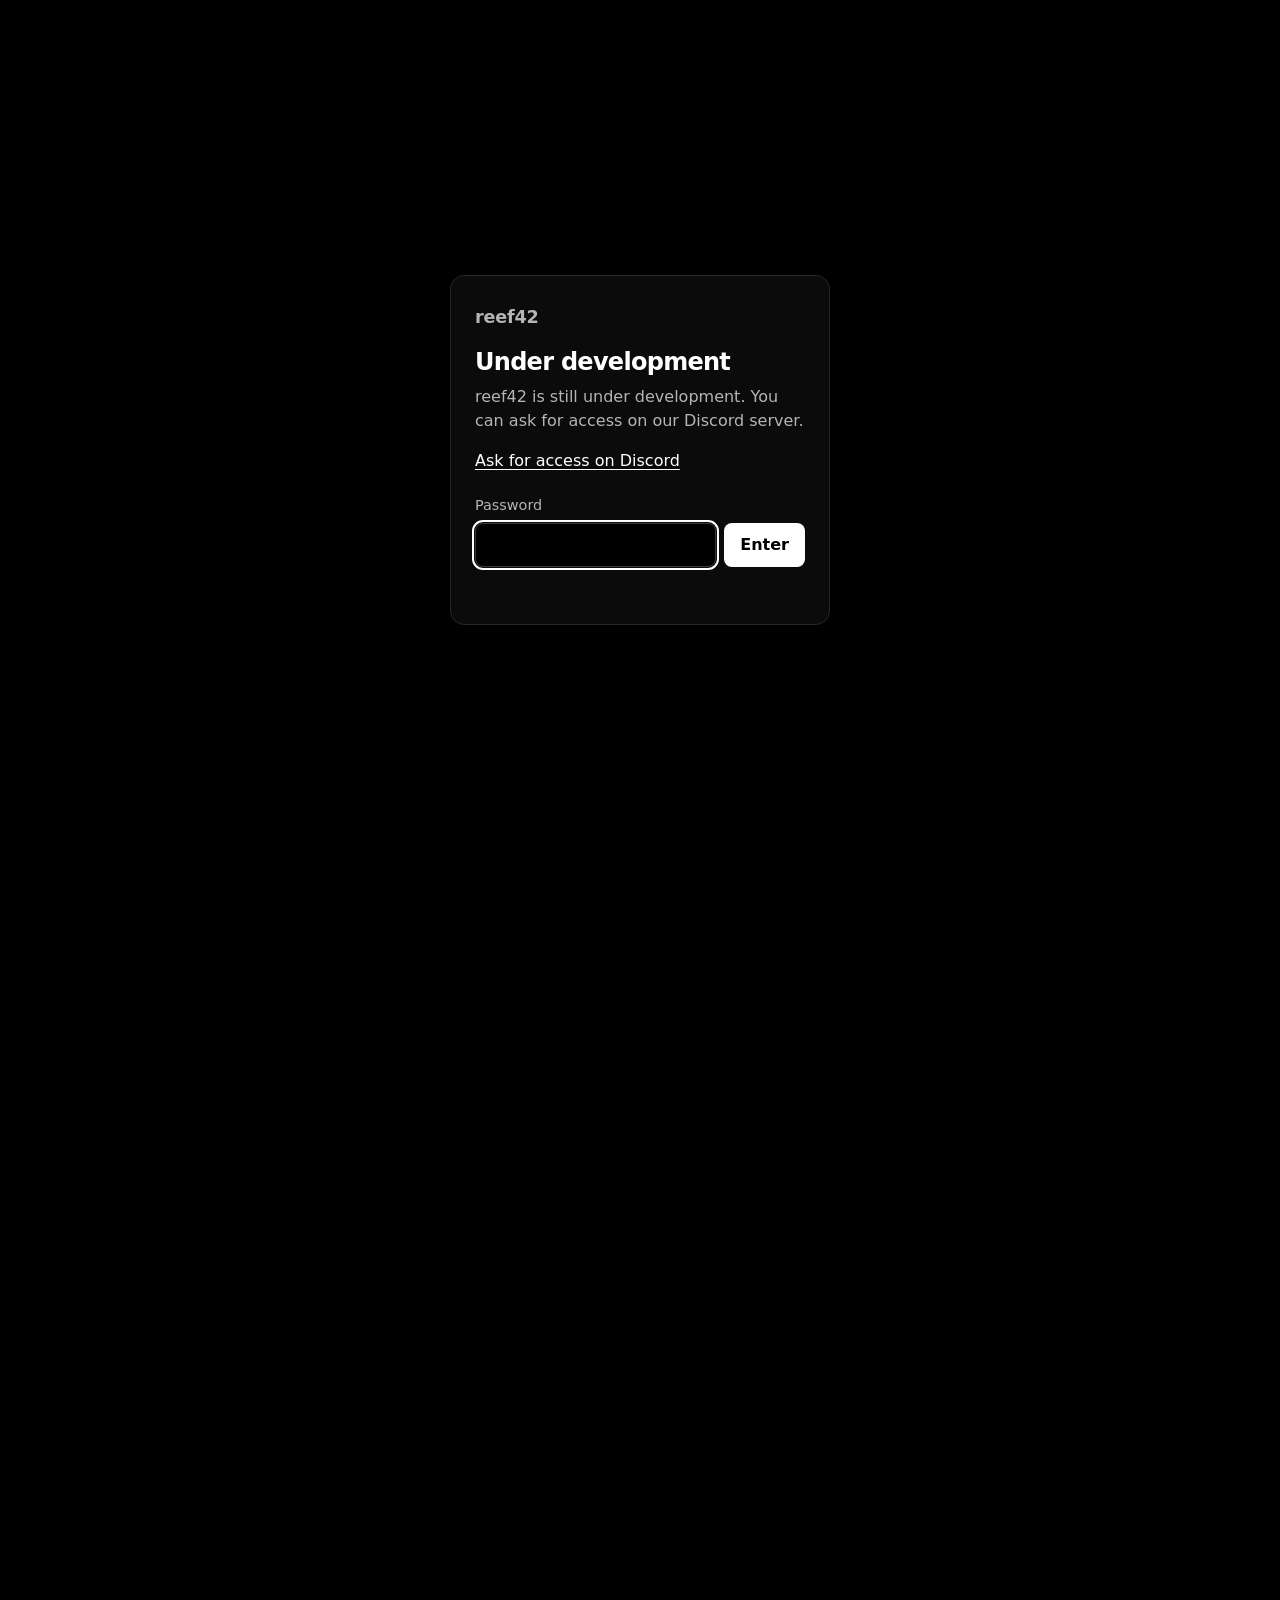
<file: index.html>
<!doctype html>
<html lang="en">
  <head>
    <meta charset="utf-8" />
    <meta name="viewport" content="width=device-width, initial-scale=1" />
    <title>reef42</title>
    <meta
      name="description"
      content="reef42 – tools for saltwater aquarium keepers."
    />
    <meta name="color-scheme" content="dark" />
    <link rel="icon" href="favicon.svg" type="image/svg+xml" />
    <style>
      :root {
        --bg: #000;
        --text: #fff;
        --muted: #8a8a8a;
        --line: #262626;
        --card: #0b0b0b;
        --card-hover: #151515;
      }
      * {
        box-sizing: border-box;
      }
      html,
      body {
        margin: 0;
      }
      body {
        background: var(--bg);
        color: var(--text);
        font-family:
          ui-sans-serif,
          system-ui,
          -apple-system,
          "Segoe UI",
          Roboto,
          Helvetica,
          Arial,
          sans-serif;
        text-transform: lowercase;
        line-height: 1.5;
        min-height: 100vh;
        display: flex;
        flex-direction: column;
      }
      a {
        color: inherit;
      }
      .wrap {
        width: 100%;
        max-width: 1080px;
        margin: 0 auto;
        padding-left: 16px;
        padding-right: 16px;
      }
      header {
        padding-top: 56px;
        padding-bottom: 32px;
        display: flex;
        align-items: flex-start;
        justify-content: space-between;
        gap: 16px;
      }
      h1 {
        margin: 0;
        font-size: clamp(2.4rem, 8vw, 4rem);
        font-weight: 700;
        letter-spacing: -0.03em;
        line-height: 1;
      }
      .lead {
        margin: 12px 0 0;
        color: var(--muted);
        font-size: 1.05rem;
      }
      .lang {
        font: inherit;
        font-size: 0.85rem;
        font-weight: 600;
        color: var(--text);
        background: transparent;
        border: 1px solid var(--line);
        border-radius: 999px;
        padding: 5px 12px;
        cursor: pointer;
      }
      .lang:hover {
        border-color: var(--text);
      }
      .lang:focus-visible {
        outline: 2px solid var(--text);
        outline-offset: 2px;
      }
      main {
        flex: 1;
        padding-bottom: 48px;
      }
      .grid {
        display: grid;
        grid-template-columns: repeat(auto-fill, minmax(min(280px, 100%), 1fr));
        gap: 16px;
        margin: 0;
        padding: 0;
        list-style: none;
      }
      .card {
        display: flex;
        flex-direction: column;
        height: 100%;
        background: var(--card);
        border: 1px solid var(--line);
        border-radius: 12px;
        overflow: hidden;
        text-decoration: none;
        transition:
          background 0.15s,
          border-color 0.15s;
      }
      .card:hover {
        background: var(--card-hover);
        border-color: #444;
      }
      .card:focus-visible {
        outline: 2px solid var(--text);
        outline-offset: 2px;
      }
      .card .thumb {
        display: block;
        width: 100%;
        height: auto;
        aspect-ratio: 16 / 9;
        object-fit: cover;
        border-bottom: 1px solid var(--line);
      }
      .card .thumb.logo {
        object-fit: contain;
        padding: 44px 0;
        background: #161616;
      }
      .card .pic {
        position: relative;
        display: block;
      }
      .photos {
        margin-top: 0;
        padding-bottom: 16px;
        color: var(--muted);
        font-size: 0.72rem;
        line-height: 1.6;
      }
      .photos a {
        color: var(--muted);
        text-underline-offset: 2px;
      }
      .card .body {
        display: flex;
        flex-direction: column;
        gap: 8px;
        flex: 1;
        padding: 16px 20px 20px;
      }
      .card h2 {
        margin: 0;
        font-size: 1.15rem;
        font-weight: 600;
      }
      .card p {
        margin: 0;
        color: var(--muted);
        font-size: 0.95rem;
      }
      .card .go {
        margin-top: auto;
        padding-top: 8px;
        font-size: 0.9rem;
      }
      .top {
        min-height: 100vh;
        min-height: 100svh;
        display: flex;
        flex-direction: column;
      }
      .support {
        padding-bottom: 48px;
      }
      .support-box {
        padding: 20px;
        border: 1px solid var(--line);
        border-radius: 12px;
        background: var(--card);
        display: flex;
        flex-wrap: wrap;
        align-items: center;
        justify-content: space-between;
        gap: 12px 24px;
      }
      .support h2 {
        margin: 0 0 4px;
        font-size: 1.15rem;
        font-weight: 600;
      }
      .support p {
        margin: 0;
        color: var(--muted);
        max-width: 60ch;
      }
      .coffee {
        display: inline-block;
        font-weight: 600;
        text-decoration: none;
        white-space: nowrap;
        color: var(--bg);
        background: var(--text);
        border: 1px solid var(--text);
        border-radius: 999px;
        padding: 8px 18px;
      }
      .coffee:hover {
        background: transparent;
        color: var(--text);
      }
      .coffee:focus-visible {
        outline: 2px solid var(--text);
        outline-offset: 2px;
      }
      footer {
        border-top: 1px solid var(--line);
        padding-top: 20px;
        padding-bottom: 20px;
        color: var(--muted);
        font-size: 0.85rem;
        display: flex;
        flex-wrap: wrap;
        justify-content: space-between;
        gap: 8px 16px;
      }
      footer a {
        color: var(--text);
        text-underline-offset: 3px;
      }
    </style>
    <script src="shared/gate.js"></script>
  </head>
  <body>
    <div class="top">
      <header class="wrap">
        <div>
          <h1>reef42</h1>
          <p class="lead" data-i18n="lead">
            tools for saltwater aquarium keepers
          </p>
        </div>
        <button
          class="lang"
          id="lang"
          type="button"
          aria-label="Language"
        ></button>
      </header>

      <main class="wrap">
        <ul class="grid">
          <li>
            <a class="card" href="fishy-doctor/">
              <span class="pic">
                <img
                  class="thumb"
                  src="https://upload.wikimedia.org/wikipedia/commons/thumb/b/bf/Ichthyologie%3B_ou%2C_Histoire_naturelle_des_poissons_%28Plate_208%29_%287064526417%29.jpg/500px-Ichthyologie%3B_ou%2C_Histoire_naturelle_des_poissons_%28Plate_208%29_%287064526417%29.jpg"
                  alt=""
                  width="320"
                  height="180"
                  loading="lazy"
                  onerror="this.onerror=null;this.src='fishy-doctor/assets/preview.svg'"
                />
              </span>
              <div class="body">
                <h2>fishy doctor</h2>
                <p data-i18n="fishyDoctor">
                  identify saltwater fish diseases step by step and find the
                  matching treatment.
                </p>
                <span class="go" data-i18n="open">open →</span>
              </div>
            </a>
          </li>
          <li>
            <a class="card" href="tank-log/">
              <span class="pic">
                <img
                  class="thumb"
                  src="https://upload.wikimedia.org/wikipedia/commons/thumb/f/f0/Notebook_writing.jpg/500px-Notebook_writing.jpg"
                  alt=""
                  width="320"
                  height="180"
                  loading="lazy"
                  onerror="this.onerror=null;this.src='tank-log/assets/preview.svg'"
                />
              </span>
              <div class="body">
                <h2>tank log</h2>
                <p data-i18n="tankLog">
                  log water parameters, run test-kit timers, see trends against
                  your target ranges.
                </p>
                <span class="go" data-i18n="open">open →</span>
              </div>
            </a>
          </li>
          <li>
            <a class="card" href="calculators/">
              <span class="pic">
                <img
                  class="thumb"
                  src="https://upload.wikimedia.org/wikipedia/commons/0/02/Reaccion_de_adicion.png"
                  alt=""
                  width="320"
                  height="180"
                  loading="lazy"
                  onerror="this.onerror=null;this.src='calculators/assets/preview.svg'"
                />
              </span>
              <div class="body">
                <h2 data-i18n="calcTitle">calculators</h2>
                <p data-i18n="calculators">
                  tank volume, salt mix, salinity correction, sand, phosphate
                  media, water change and unit converters.
                </p>
                <span class="go" data-i18n="open">open →</span>
              </div>
            </a>
          </li>
          <li>
            <a class="card" href="species/">
              <span class="pic">
                <img
                  class="thumb"
                  src="https://upload.wikimedia.org/wikipedia/commons/thumb/0/0a/Nudibranch_macro.jpg/500px-Nudibranch_macro.jpg"
                  alt=""
                  width="320"
                  height="180"
                  loading="lazy"
                  onerror="this.onerror=null;this.src='species/assets/preview.svg'"
                />
              </span>
              <div class="body">
                <h2 data-i18n="speciesTitle">species</h2>
                <p data-i18n="species">
                  care cards for fish, corals and invertebrates: size, tank,
                  behaviour, light and flow.
                </p>
                <span class="go" data-i18n="open">open →</span>
              </div>
            </a>
          </li>
          <li>
            <a class="card" href="glossary/">
              <span class="pic">
                <img
                  class="thumb"
                  src="glossary/assets/preview.svg"
                  alt=""
                  width="320"
                  height="180"
                  loading="lazy"
                />
              </span>
              <div class="body">
                <h2 data-i18n="glossaryTitle">glossary</h2>
                <p data-i18n="glossary">
                  reef keeping words explained in plain language, with hints
                  on every page.
                </p>
                <span class="go" data-i18n="open">open →</span>
              </div>
            </a>
          </li>
          <li>
            <a class="card" href="reef-game/">
              <span class="pic">
                <img
                  class="thumb"
                  src="reef-game/assets/preview.svg"
                  alt=""
                  width="320"
                  height="180"
                  loading="lazy"
                  onerror="this.onerror=null;this.src='reef-game/assets/preview.svg'"
                />
              </span>
              <div class="body">
                <h2>reef game</h2>
                <p data-i18n="reefGame">
                  a virtual reef tank to practise on: set it up, cycle it,
                  stock it and keep everyone alive.
                </p>
                <span class="go" data-i18n="open">open →</span>
              </div>
            </a>
          </li>
          <li>
            <a class="card" href="links/">
              <span class="pic">
                <img
                  class="thumb logo"
                  src="favicon.svg"
                  alt=""
                  width="320"
                  height="180"
                  loading="lazy"
                  onerror="this.onerror=null;this.src='links/assets/preview.svg'"
                />
              </span>
              <div class="body">
                <h2 data-i18n="linksTitle">links</h2>
                <p data-i18n="links">
                  hungarian and european shops, communities, manufacturers and
                  tools for reef keepers.
                </p>
                <span class="go" data-i18n="open">open →</span>
              </div>
            </a>
          </li>
        </ul>
      </main>
    </div>

    <!-- Kept below the first screen on purpose: .top fills the viewport, so this only shows after scrolling. -->
    <section class="support wrap" aria-labelledby="support-title">
      <div class="support-box">
        <div>
          <h2 id="support-title" data-i18n="freeTitle">free, now and always</h2>
          <p data-i18n="freeText">
            every reef42 tool is free to use and will always stay free. if they
            help you, you can buy us a coffee.
          </p>
        </div>
        <a
          class="coffee"
          href="https://buymeacoffee.com/reef42"
          target="_blank"
          rel="noopener"
          data-i18n="coffee"
          >buy me a coffee ☕</a
        >
      </div>
    </section>

    <footer class="wrap">
      <span>reef42</span>
      <span
        ><span data-i18n="feedback">feedback and ideas:</span>
        <a href="mailto:info.reef42@gmail.com">info.reef42@gmail.com</a></span
      >
    </footer>
    <p class="wrap photos">
      <span data-i18n="photos">photos from Wikimedia Commons:</span>
      <a href="https://commons.wikimedia.org/wiki/File:Ichthyologie;_ou,_Histoire_naturelle_des_poissons_(Plate_208)_(7064526417).jpg" target="_blank" rel="noopener">fishy doctor</a>: Marcus Elieser Bloch · public domain ·
        <a href="https://commons.wikimedia.org/wiki/File:Notebook_writing.jpg" target="_blank" rel="noopener">tank log</a>: Jairus Monilla · public domain ·
        <a href="https://commons.wikimedia.org/wiki/File:Reaccion_de_adicion.png" target="_blank" rel="noopener" data-i18n="calcTitle">calculators</a>: New Worland · CC BY-SA 4.0 ·
        <a href="https://commons.wikimedia.org/wiki/File:Nudibranch_macro.jpg" target="_blank" rel="noopener" data-i18n="speciesTitle">species</a>: Victor Micallef · CC BY-SA 4.0
    </p>

    <script src="shared/lang.js"></script>
    <script>
      (function () {
        var TEXT = {
          en: {
            lead: "tools for saltwater aquarium keepers",
            photos: "photos from Wikimedia Commons:",
            fishyDoctor:
              "identify saltwater fish diseases step by step and find the matching treatment.",
            tankLog:
              "log water parameters, run test-kit timers, see trends against your target ranges.",
            calcTitle: "calculators",
            calculators:
              "tank volume, salt mix, salinity correction, sand, phosphate media, water change and unit converters.",
            open: "open →",
            speciesTitle: "species",
            species:
              "care cards for fish, corals and invertebrates: size, tank, behaviour, light and flow.",
            glossaryTitle: "glossary",
            glossary:
              "reef keeping words explained in plain language, with hints on every page.",
            reefGame:
              "a virtual reef tank to practise on: set it up, cycle it, stock it and keep everyone alive.",
            linksTitle: "links",
            links:
              "hungarian and european shops, communities, manufacturers and tools for reef keepers.",
            freeTitle: "free, now and always",
            freeText:
              "every reef42 tool is free to use and will always stay free. if they help you, you can buy us a coffee.",
            coffee: "buy me a coffee ☕",
            feedback: "feedback and ideas:",
            description: "reef42 – tools for saltwater aquarium keepers.",
          },
          hu: {
            lead: "eszközök tengeri akvaristáknak",
            photos: "fotók a Wikimedia Commonsról:",
            fishyDoctor:
              "tengeri halbetegségek azonosítása lépésről lépésre, a hozzá illő kezeléssel.",
            tankLog:
              "vízparaméterek naplózása, tesztidőzítők, trendek a céltartományokhoz képest.",
            calcTitle: "kalkulátorok",
            calculators:
              "akvárium térfogata, sókeverés, sótartalom-korrekció, homok, foszfátmegkötő, vízcsere és átváltók.",
            open: "megnyitás →",
            speciesTitle: "fajok",
            species:
              "adatlapok halakról, korallokról és gerinctelenekről: méret, akvárium, viselkedés, fény és áramlás.",
            glossaryTitle: "szótár",
            glossary:
              "akvarista szakszavak közérthetően, minden oldalon súgóval.",
            reefGame:
              "virtuális akvárium gyakorlásra: állítsd be, ciklizáld, népesítsd be, és tarts életben mindenkit.",
            linksTitle: "linkek",
            links:
              "magyar és európai boltok, közösségek, gyártók és eszközök tengeri akvaristáknak.",
            freeTitle: "ingyenes, most és mindig",
            freeText:
              "a reef42 minden eszköze ingyenes, és az is marad. ha hasznosnak találod őket, meghívhatsz egy kávéra.",
            coffee: "meghívlak egy kávéra ☕",
            feedback: "visszajelzés, ötletek:",
            description: "reef42 – eszközök tengeri akvaristáknak.",
          },
        };
        var KEY = "reef42-lang";
        function load() {
          try {
            return localStorage.getItem(KEY);
          } catch (e) {
            return null;
          }
        }
        function save(v) {
          try {
            localStorage.setItem(KEY, v);
          } catch (e) {}
        }
        var lang =
          new URLSearchParams(location.search).get("lang") ||
          load() ||
          ((navigator.language || "").toLowerCase().indexOf("hu") === 0
            ? "hu"
            : "en");
        if (lang !== "hu") lang = "en";
        function apply() {
          var t = TEXT[lang];
          document.documentElement.lang = lang;
          document.querySelectorAll("[data-i18n]").forEach(function (el) {
            el.textContent = t[el.getAttribute("data-i18n")];
          });
          document
            .querySelector('meta[name="description"]')
            .setAttribute("content", t.description);
        }
        reef42Lang.mount(document.getElementById("lang"), {
          get: function () {
            return lang;
          },
          set: function (v) {
            lang = v;
            save(lang);
            apply();
          },
        });
        apply();
      })();
    </script>
    <script src="shared/glossary.js" defer></script>
    <script src="shared/whatsnew.js" defer></script>
  </body>
</html>
</file>
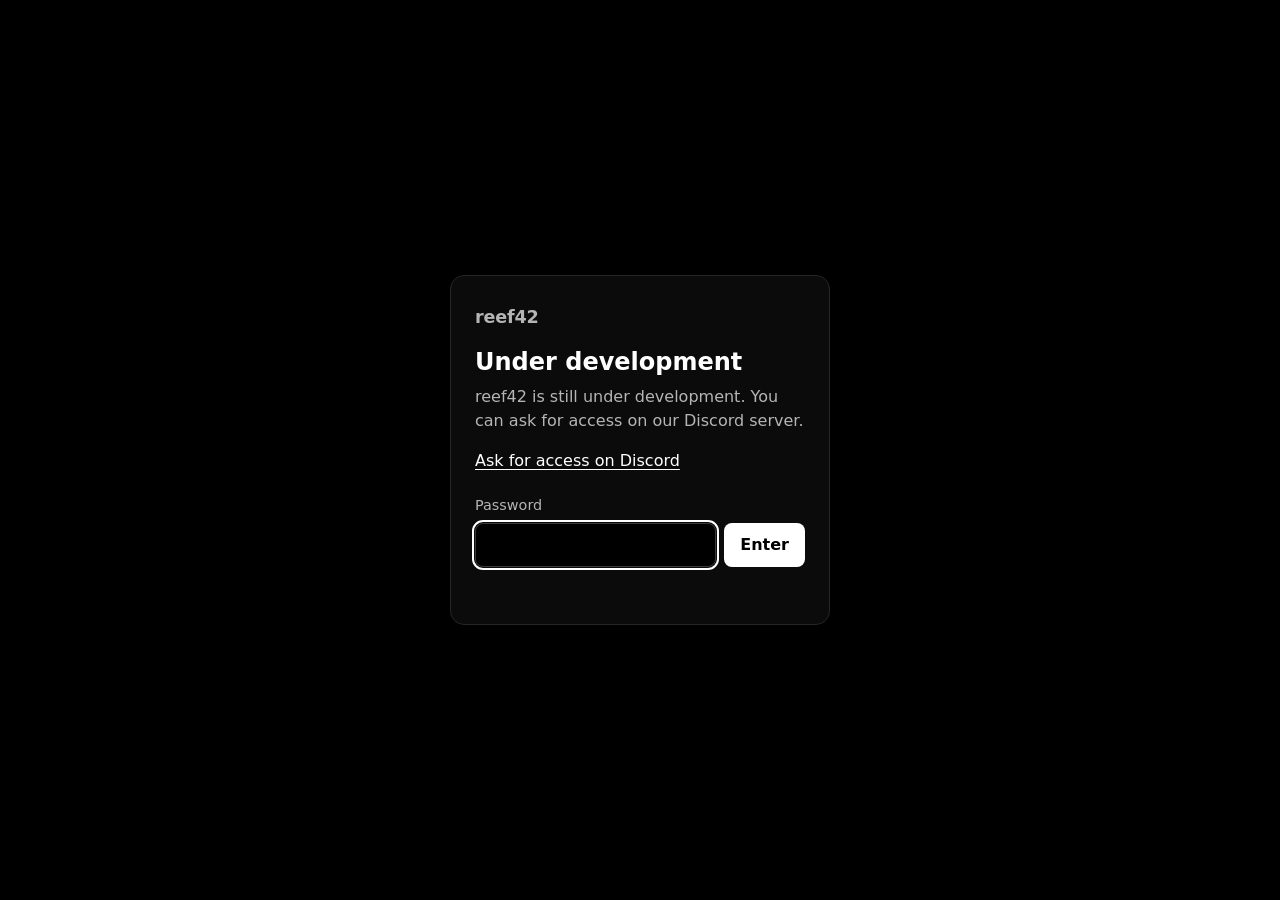
<file: calculators/index.html>
<!doctype html>
<html lang="en">
<head>
  <meta charset="utf-8">
  <meta name="viewport" content="width=device-width, initial-scale=1, viewport-fit=cover">
  <title>Reef Calculators</title>
  <meta name="description" content="Reef aquarium calculators: tank volume, salt mix, salinity adjustment, sand bed, phosphate media, water change and unit converters.">
  <meta name="theme-color" content="#0e7c86">
  <link rel="icon" href="assets/favicon.svg" type="image/svg+xml">
  <link rel="stylesheet" href="assets/style.css">
  <script src="../shared/gate.js"></script>
</head>
<body>
  <header class="topbar">
    <div class="bar">
      <a class="hub" href="../" title="reef42">reef42</a>
      <a class="brand" href="#/" id="brand">
        <img src="assets/favicon.svg" alt="" width="26" height="26">
        <span id="brandText">Calculators</span>
      </a>
      <button class="lang" id="langToggle" type="button" aria-label="Language"></button>
    </div>
    <nav class="tabs" id="tabs" aria-label="Calculators"></nav>
  </header>

  <main id="app" tabindex="-1"></main>

  <footer class="footer" id="footer"></footer>

  <script src="../shared/lang.js" defer></script>
  <script src="assets/app.js" defer></script>
  <script src="../shared/glossary.js" defer></script>
  <script src="../shared/whatsnew.js" defer></script>
</body>
</html>
</file>
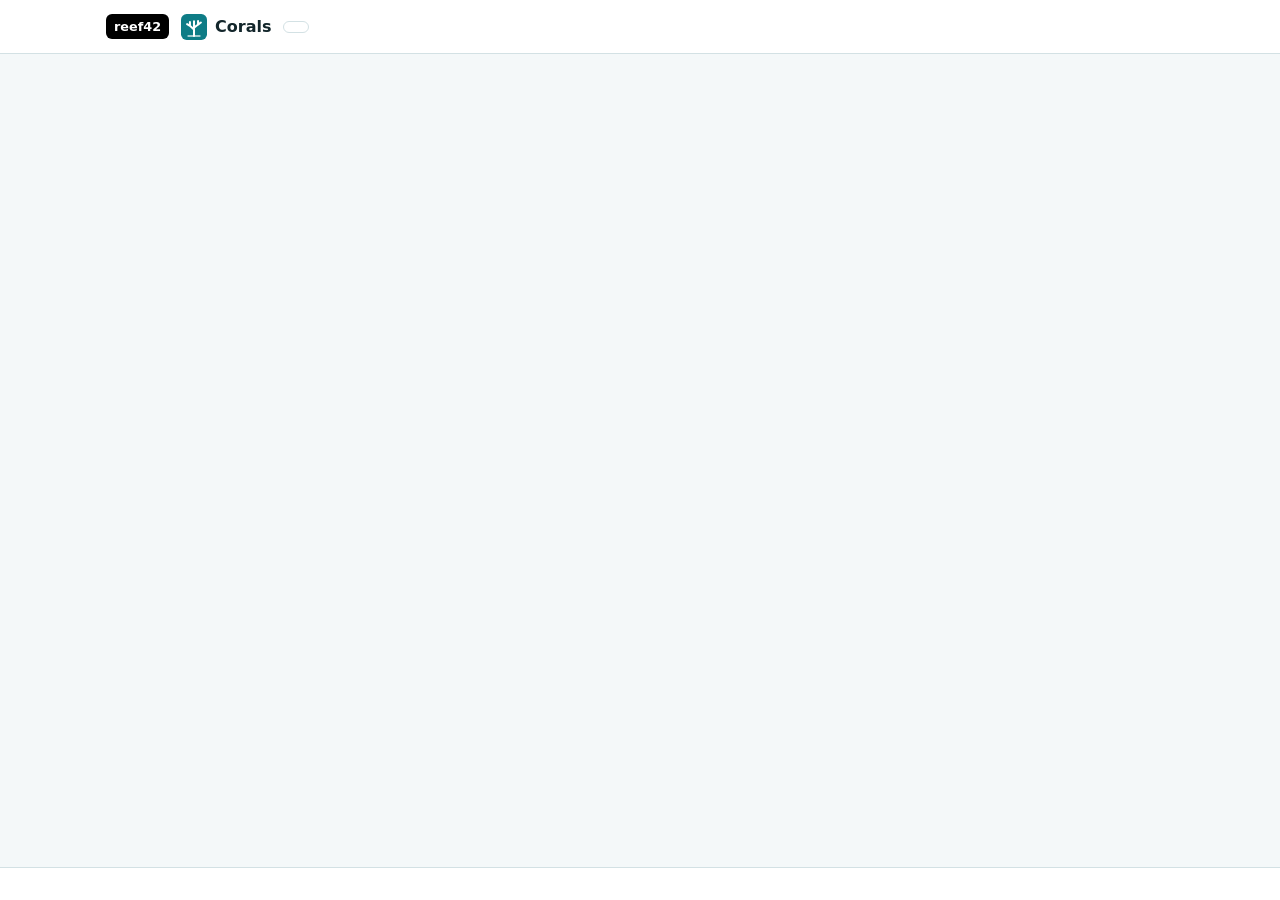
<file: corals/index.html>
<!doctype html>
<html lang="en">
<head>
  <meta charset="utf-8">
  <meta name="viewport" content="width=device-width, initial-scale=1, viewport-fit=cover">
  <title>Corals</title>
  <meta name="description" content="Coral care cards: light, flow, placement, growth and aggression.">
  <meta name="theme-color" content="#0e7c86">
  <link rel="icon" href="../species/assets/coral.svg" type="image/svg+xml">
  <link rel="stylesheet" href="../species/assets/style.css">
</head>
<body data-category="coral">
  <header class="topbar">
    <div class="bar">
      <a class="hub" href="../" title="reef42">reef42</a>
      <a class="brand" href="#/">
        <img src="../species/assets/coral.svg" alt="" width="26" height="26">
        <span id="brandText">Corals</span>
      </a>
      <button class="lang" id="langToggle" type="button" aria-label="Language"></button>
    </div>
    <nav class="tabs" id="tabs" aria-label="Species"></nav>
  </header>

  <main id="app" tabindex="-1"></main>

  <footer class="footer" id="footer"></footer>

  <script src="../shared/lang.js" defer></script>
  <script src="../species/assets/app.js" defer></script>
</body>
</html>
</file>
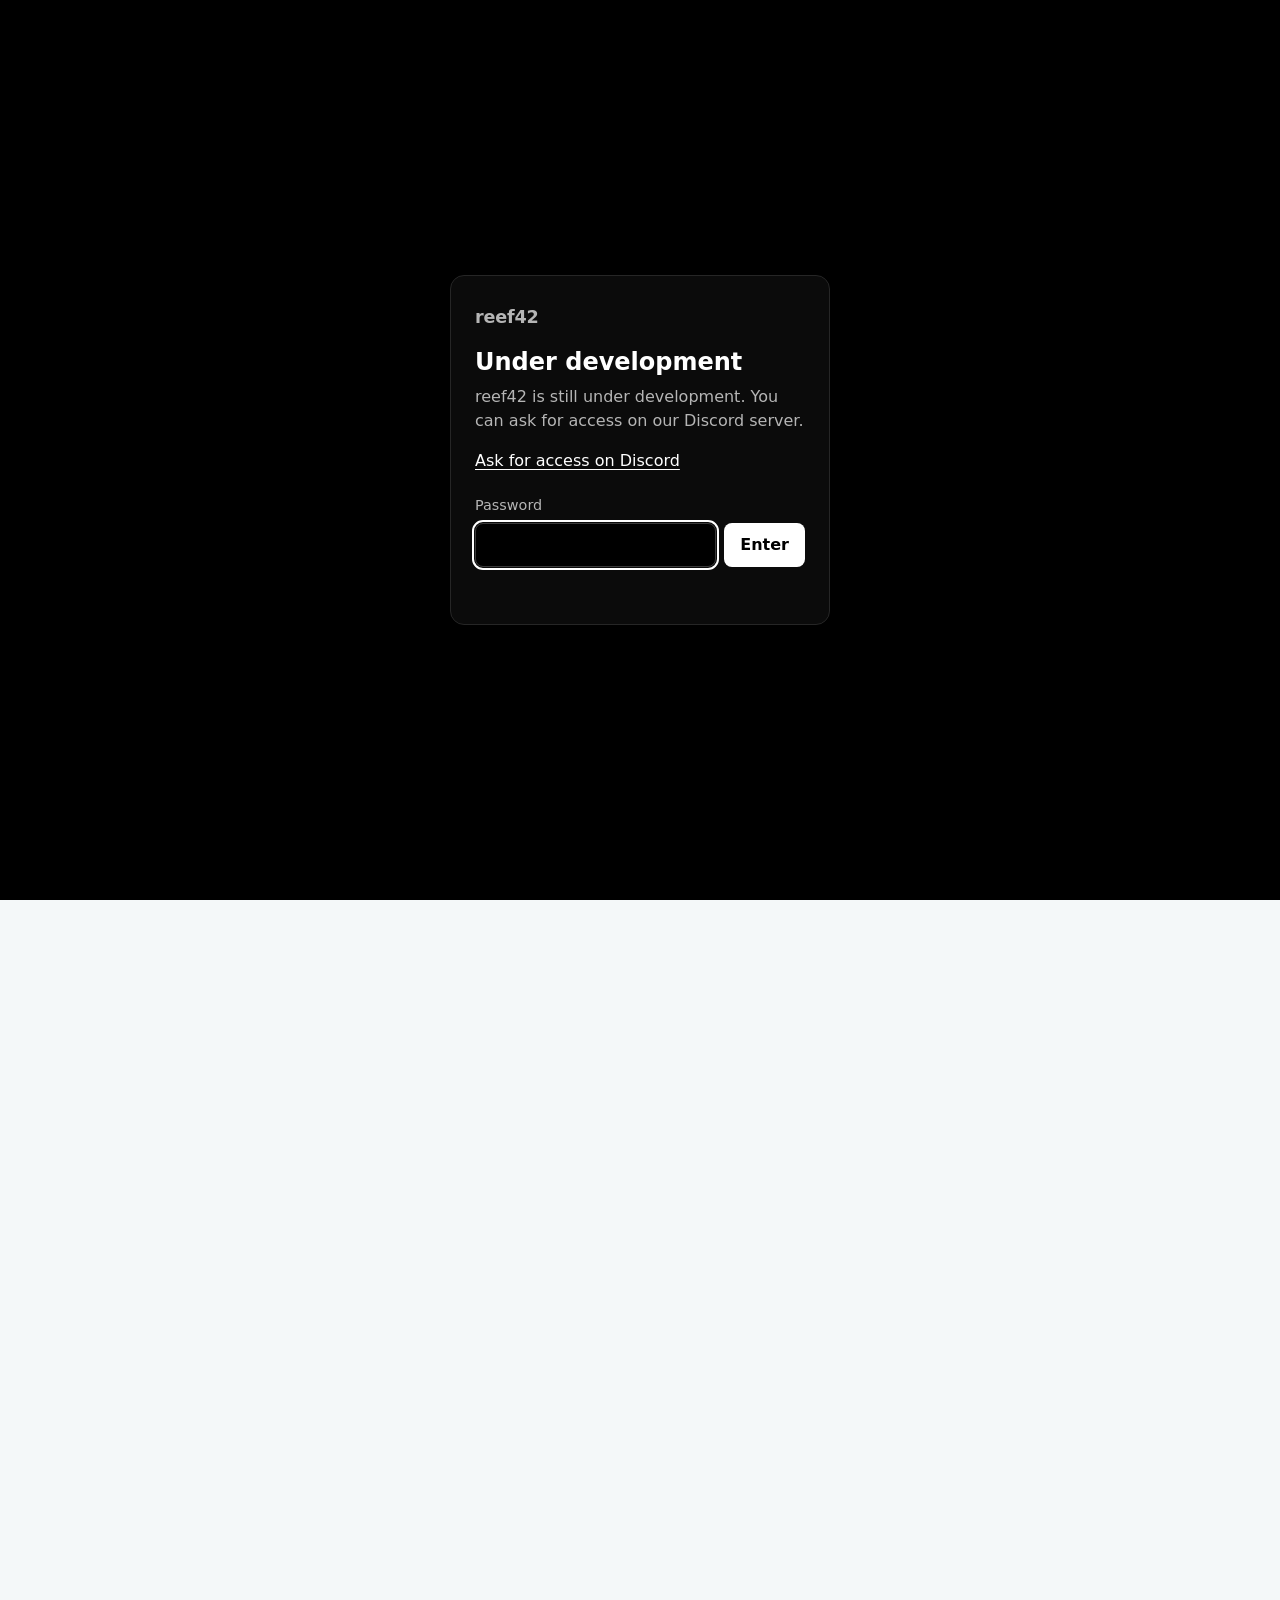
<file: fishy-doctor/index.html>
<!doctype html>
<html lang="en">
<head>
  <meta charset="utf-8">
  <meta name="viewport" content="width=device-width, initial-scale=1">
  <title>Fishy Doctor</title>
  <meta name="description" content="Interactive saltwater fish disease identification guide based on the humble.fish disease and treatment articles.">
  <link rel="icon" href="assets/favicon.svg" type="image/svg+xml">
  <link rel="stylesheet" href="assets/style.css">
  <script src="../shared/gate.js"></script>
</head>
<body>
  <header class="topbar">
    <div class="bar">
      <a class="hub" href="../" title="reef42">reef42</a>
      <a class="brand" href="#/" aria-label="Fishy Doctor">
        <img src="assets/favicon.svg" alt="" width="26" height="26">
        <span>Fishy Doctor</span>
      </a>
      <button class="lang" id="langToggle" type="button" aria-label="Language"></button>
    </div>
    <nav class="tabs" id="mainnav" aria-label="Main"></nav>
  </header>

  <main id="app" tabindex="-1">
    <p class="loading">Loading…</p>
  </main>

  <footer class="footer" id="footer"></footer>

  <div class="lightbox" id="lightbox" hidden>
    <button type="button" class="lightbox-close" aria-label="Close">×</button>
    <figure>
      <img alt="">
      <figcaption></figcaption>
    </figure>
  </div>

  <script src="../shared/lang.js" defer></script>
  <script src="assets/app.js" defer></script>
  <script src="../shared/glossary.js" defer></script>
  <script src="../shared/whatsnew.js" defer></script>
</body>
</html>
</file>
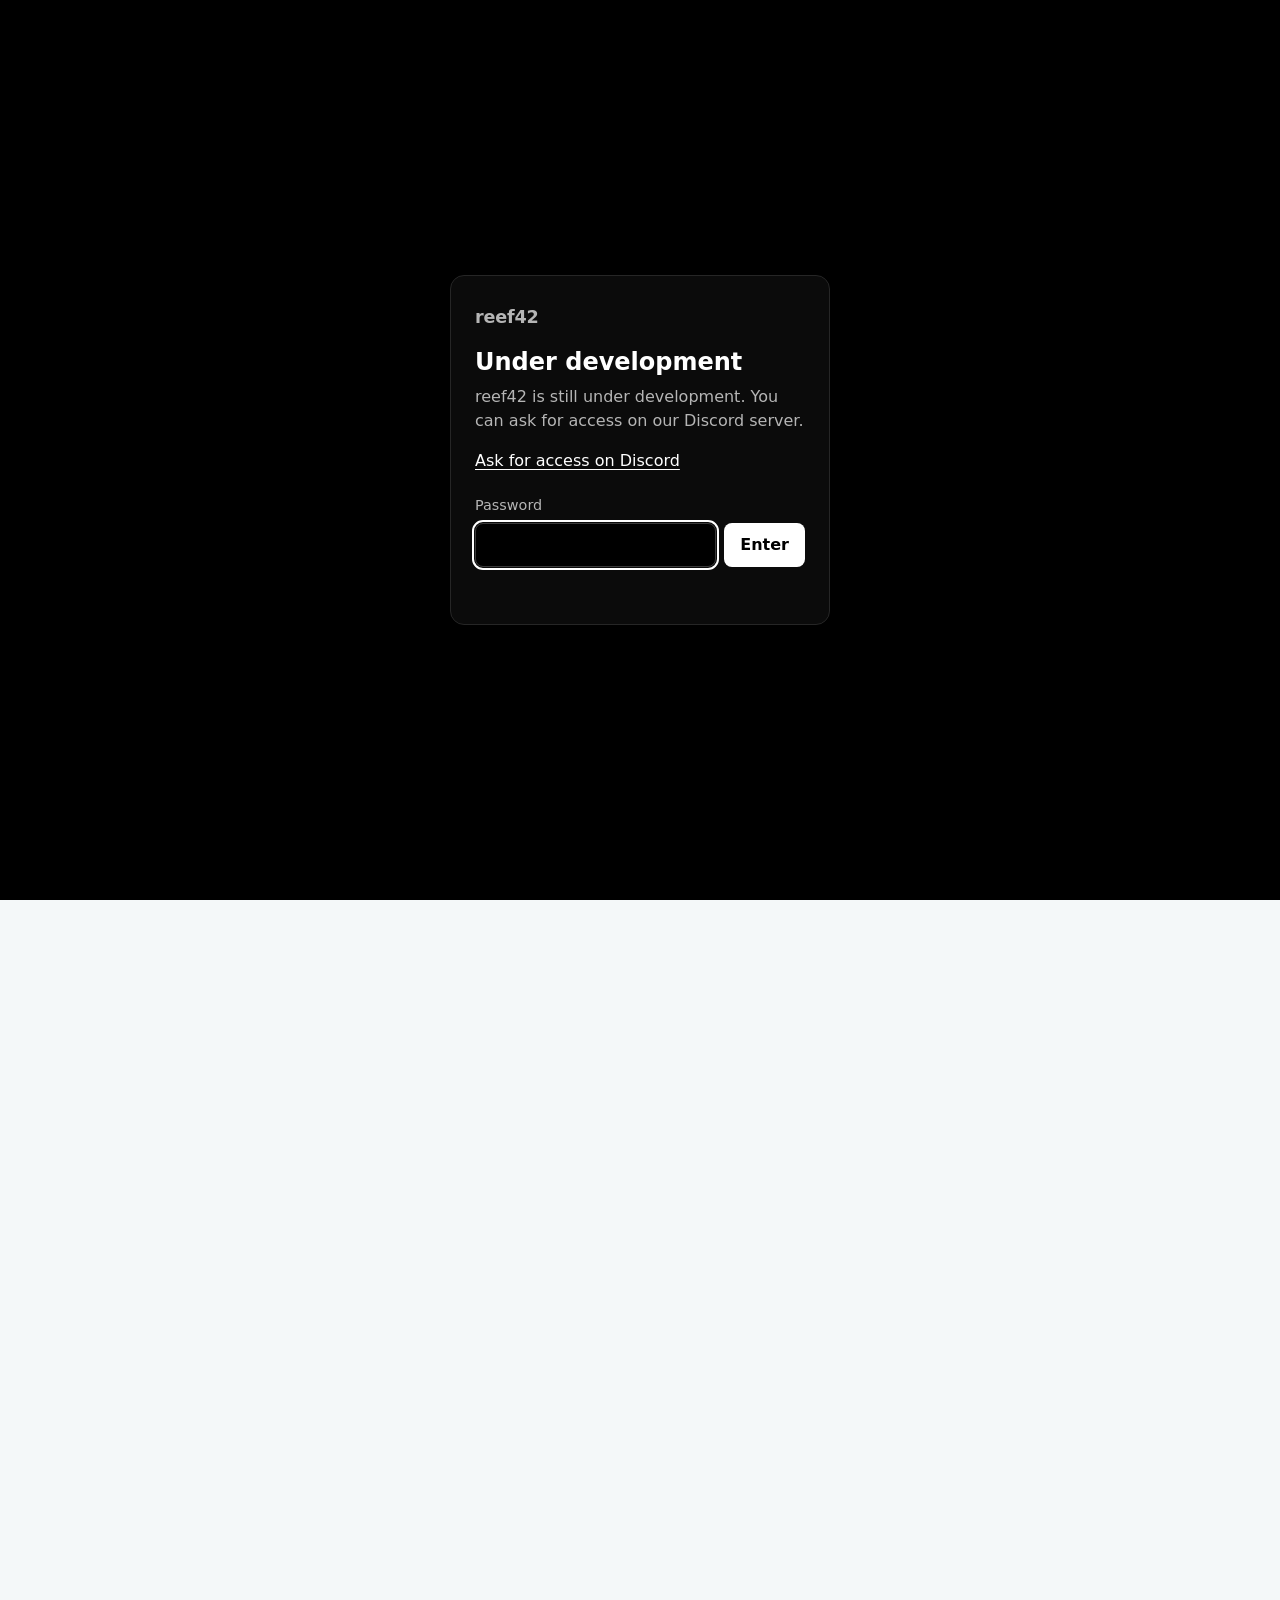
<file: glossary/index.html>
<!doctype html>
<html lang="en">
<head>
  <meta charset="utf-8">
  <meta name="viewport" content="width=device-width, initial-scale=1, viewport-fit=cover">
  <title>Glossary</title>
  <meta name="description" content="Reef keeping terms explained in plain words.">
  <meta name="theme-color" content="#0e7c86">
  <link rel="icon" href="assets/icon.svg" type="image/svg+xml">
  <link rel="stylesheet" href="assets/style.css">
  <script src="../shared/gate.js"></script>
</head>
<body>
  <header class="topbar">
    <div class="bar">
      <a class="hub" href="../" title="reef42">reef42</a>
      <a class="brand" href="#/">
        <img src="assets/icon.svg" alt="" width="26" height="26">
        <span id="brandText">Glossary</span>
      </a>
      <button class="lang" id="langToggle" type="button" aria-label="Language"></button>
    </div>
  </header>

  <main id="app" tabindex="-1" data-no-gloss></main>

  <footer class="footer" id="footer"></footer>

  <script src="../shared/lang.js" defer></script>
  <script src="assets/app.js" defer></script>
  <script src="../shared/whatsnew.js" defer></script>
</body>
</html>
</file>
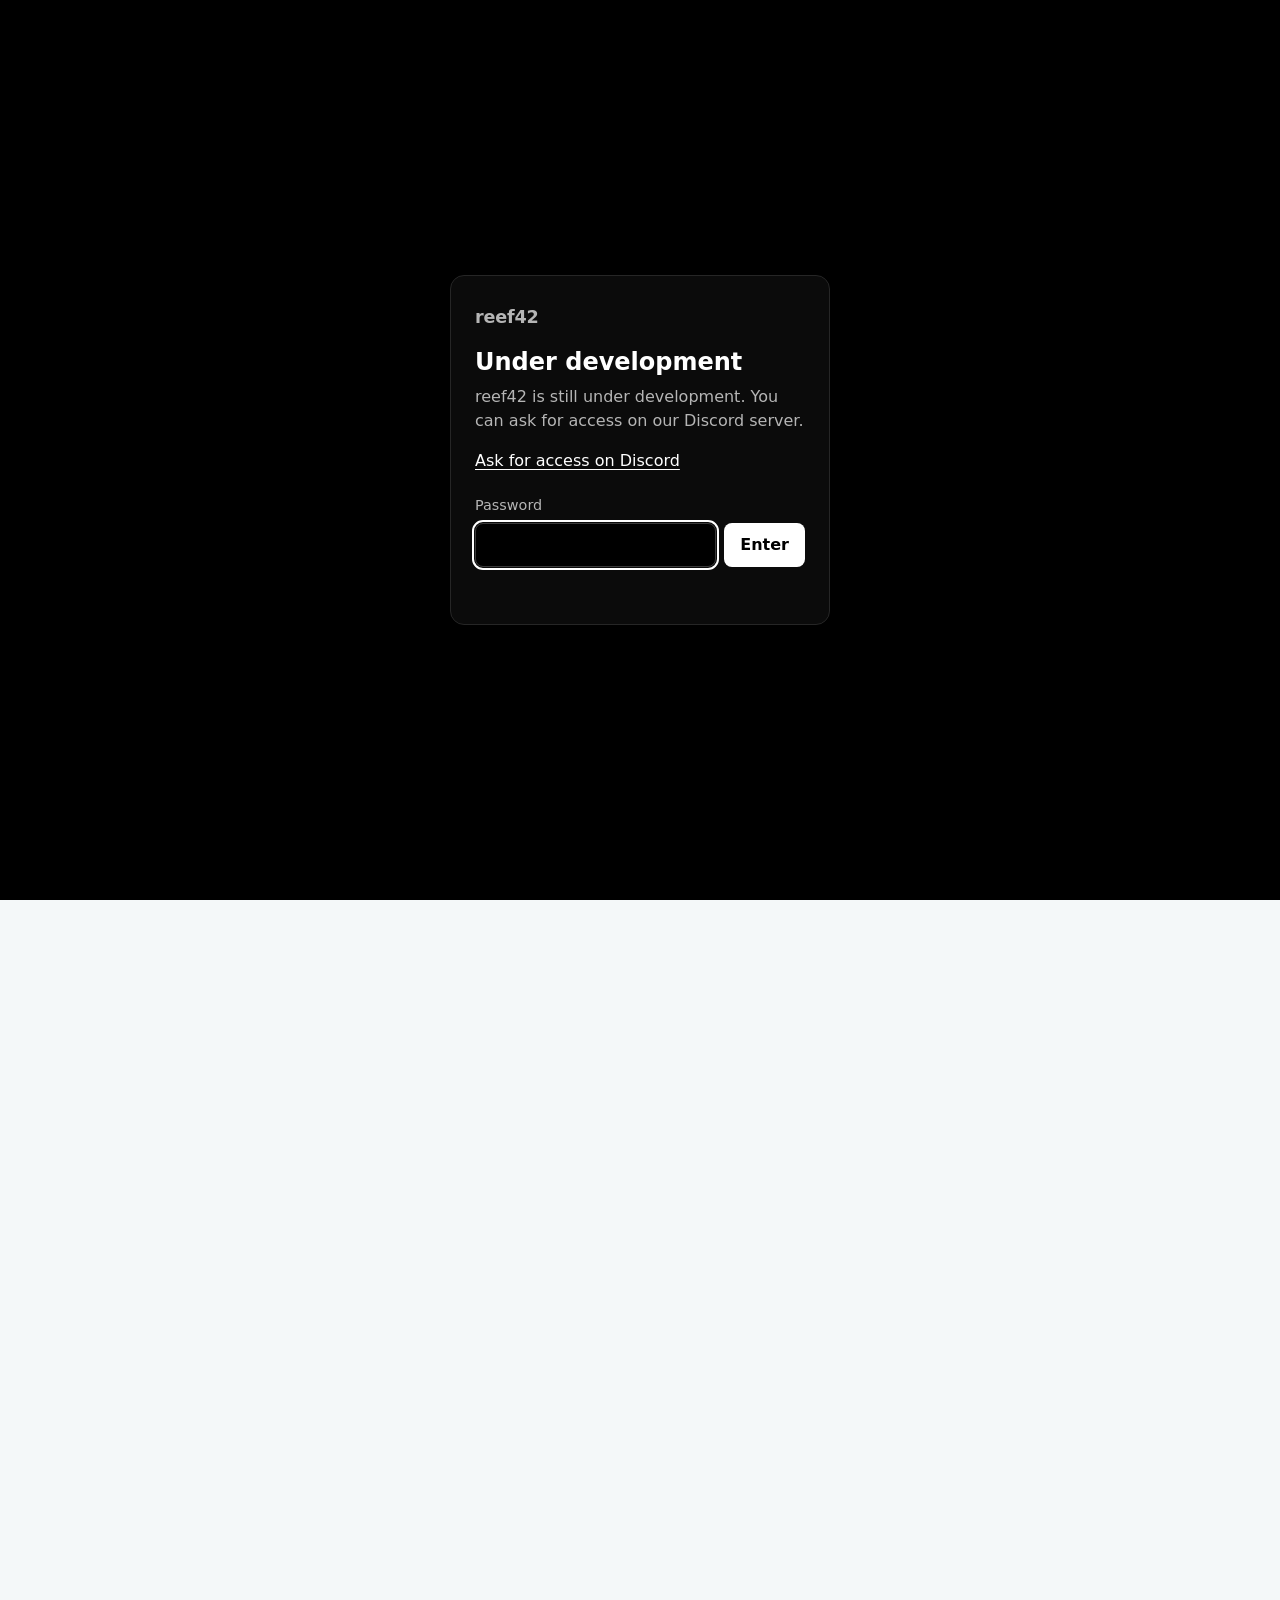
<file: links/index.html>
<!doctype html>
<html lang="en">
<head>
  <meta charset="utf-8">
  <meta name="viewport" content="width=device-width, initial-scale=1, viewport-fit=cover">
  <title>Links</title>
  <meta name="description" content="Useful links for saltwater aquarium keepers: Hungarian and European shops, communities, manufacturers and tools.">
  <meta name="theme-color" content="#0e7c86">
  <link rel="icon" href="assets/favicon.svg" type="image/svg+xml">
  <style>
    :root {
      --bg: #f4f8f9; --surface: #ffffff; --surface-2: #eaf2f4; --text: #13262b; --muted: #546a70; --border: #d3e1e4;
      --accent: #0e7c86; --accent-ink: #ffffff; --accent-soft: #d8efef; --hover-border: #a9c4c9; --radius: 14px;
      --shadow: 0 1px 2px rgba(10, 40, 45, .06), 0 4px 16px rgba(10, 40, 45, .06);
      --font: system-ui, -apple-system, "Segoe UI", Roboto, "Helvetica Neue", Arial, sans-serif;
      color-scheme: light;
    }
    @media (prefers-color-scheme: dark) {
      :root:not([data-theme="light"]) {
        --bg: #0d1719; --surface: #142225; --surface-2: #1b2d31; --text: #e4eff1; --muted: #9db3b8; --border: #2a4146;
        --accent: #3cc2cc; --accent-ink: #062327; --accent-soft: #163a3e; --hover-border: #4b6a70;
        --shadow: 0 1px 2px rgba(0, 0, 0, .3), 0 4px 16px rgba(0, 0, 0, .25);
        color-scheme: dark;
      }
    }
    * { box-sizing: border-box; }
    html { -webkit-text-size-adjust: 100%; }
    body {
      margin: 0; font-family: var(--font); font-size: 16px; line-height: 1.5;
      background: var(--bg); color: var(--text); min-height: 100vh; display: flex; flex-direction: column;
    }
    a { color: var(--accent); }
    button, input { font: inherit; color: inherit; }
    :focus-visible { outline: 2px solid var(--accent); outline-offset: 2px; }

    /* Top bar – same as the other reef42 tools */
    .topbar { position: sticky; top: 0; z-index: 20; background: var(--surface); border-bottom: 1px solid var(--border); }
    .bar { display: flex; align-items: center; gap: 12px; min-height: 53px; padding: 8px 16px; max-width: 1100px; margin: 0 auto; }
    .hub {
      font-weight: 700; font-size: .8rem; text-transform: lowercase; text-decoration: none;
      color: #fff; background: #000; border-radius: 6px; padding: 3px 8px; white-space: nowrap;
    }
    .hub:hover { background: #222; }
    .brand { display: flex; align-items: center; gap: 8px; font-weight: 700; text-decoration: none; color: var(--text); white-space: nowrap; }
    .langsel { margin-left: auto; }
    .lang {
      font-size: .85rem; font-weight: 600; background: transparent; border: 1px solid var(--border);
      border-radius: 999px; padding: 5px 12px; cursor: pointer; white-space: nowrap;
    }
    .lang:hover { border-color: var(--accent); }
    .tabs { display: flex; gap: 4px; padding: 0 12px; max-width: 1100px; margin: 0 auto; overflow-x: auto; scrollbar-width: none; }
    .tabs::-webkit-scrollbar { display: none; }
    .tab {
      padding: 8px 12px 10px; color: var(--muted); font-weight: 600; font-size: .95rem; line-height: 1.5; background: none;
      border: 0; border-bottom: 3px solid transparent; white-space: nowrap; cursor: pointer;
    }
    .tab:hover { color: var(--text); }
    .tab[aria-selected="true"] { color: var(--text); border-bottom-color: var(--accent); }
    .tab .n { color: var(--muted); font-weight: 400; font-size: .85rem; }
    @media (max-width: 480px) { .brand span { display: none; } }

    main { flex: 1; width: 100%; min-width: 0; max-width: 1100px; margin: 0 auto; padding: 24px 16px 48px; }
    h1 { font-size: clamp(1.35rem, 3.5vw, 1.8rem); line-height: 1.25; margin: 0; }
    .lead { margin: 4px 0 16px; color: var(--muted); max-width: 70ch; }

    .pill {
      font-size: .85rem; font-weight: 600; background: var(--surface); border: 1px solid var(--border);
      border-radius: 999px; padding: 5px 12px; cursor: pointer; white-space: nowrap;
    }
    .pill:hover { border-color: var(--accent); }
    .pill[aria-pressed="true"] { background: var(--accent); color: var(--accent-ink); border-color: var(--accent); }
    .filters { display: flex; flex-wrap: wrap; gap: 10px 16px; align-items: center; margin-bottom: 18px; }
    .chips { display: flex; flex-wrap: wrap; gap: 6px; }
    .search {
      flex: 1 1 220px; max-width: 320px; background: var(--surface); border: 1px solid var(--border);
      border-radius: 999px; padding: 6px 14px;
    }
    .search::placeholder { color: var(--muted); }
    .count { color: var(--muted); font-size: .85rem; margin: 0 0 12px; }

    .grid { display: grid; grid-template-columns: repeat(auto-fill, minmax(min(240px, 100%), 1fr)); gap: 16px; margin: 0; padding: 0; list-style: none; }
    .card {
      display: flex; flex-direction: column; height: 100%; background: var(--surface); border: 1px solid var(--border);
      border-radius: var(--radius); box-shadow: var(--shadow); overflow: hidden; text-decoration: none; color: var(--text);
      transition: border-color .15s;
    }
    a.card:hover { border-color: var(--hover-border); }
    .card.own { border-color: var(--accent); }
    .thumb {
      display: flex; align-items: center; justify-content: center; height: 108px; background: var(--surface-2);
      border-bottom: 1px solid var(--border); position: relative;
    }
    .card.own .thumb { background: var(--accent-soft); }
    .logo {
      width: 64px; height: 64px; border-radius: 14px; background: #fff; display: flex; align-items: center; justify-content: center;
      overflow: hidden; box-shadow: 0 2px 10px rgba(0, 0, 0, .15);
    }
    .logo img { width: 52px; height: 52px; object-fit: contain; }
    .logo.mono { font-weight: 700; font-size: 1.4rem; letter-spacing: -.02em; color: #fff; }
    .badge {
      position: absolute; top: 10px; right: 10px; font-size: .72rem; font-weight: 600; padding: 1px 8px; border-radius: 999px;
      background: var(--surface); border: 1px solid var(--border); color: var(--muted);
    }
    .badge.own { color: var(--accent); border-color: var(--accent); }
    .stamp { position: absolute; top: 6px; left: 8px; width: 60px; height: 60px; transform: rotate(-12deg); filter: drop-shadow(0 2px 3px rgba(0, 0, 0, .2)); }
    .stamp .seal { fill: var(--accent); }
    .stamp .ring { fill: none; stroke: var(--accent-ink); stroke-width: 1; stroke-dasharray: 2 2; opacity: .7; }
    .stamp text { fill: var(--accent-ink); font-family: inherit; font-weight: 800; text-anchor: middle; }
    .card.rec { border-color: var(--accent); }
    .body { display: flex; flex-direction: column; gap: 6px; flex: 1; padding: 14px 16px 16px; }
    .body h2 { margin: 0; font-size: 1.05rem; font-weight: 600; overflow-wrap: anywhere; }
    .body p { margin: 0; color: var(--muted); font-size: .92rem; }
    .go { margin-top: auto; padding-top: 8px; font-size: .88rem; color: var(--accent); overflow-wrap: anywhere; }
    .card.soon .go { color: var(--muted); }
    .empty { color: var(--muted); }

    .footer { border-top: 1px solid var(--border); background: var(--surface); padding: 16px; font-size: .85rem; color: var(--muted); }
    .footer .inner { max-width: 1100px; margin: 0 auto; display: flex; flex-wrap: wrap; gap: 8px 24px; justify-content: space-between; }
    .footer a { color: var(--text); }
  </style>
  <script src="../shared/gate.js"></script>
</head>
<body>
  <header class="topbar">
    <div class="bar">
      <a class="hub" href="../" title="reef42">reef42</a>
      <a class="brand" href="./">
        <img src="assets/favicon.svg" alt="" width="26" height="26">
        <span data-i18n="app">Links</span>
      </a>
      <button class="lang" id="lang" type="button" aria-label="Language"></button>
    </div>
    <nav class="tabs" id="tabs" role="tablist"></nav>
  </header>

  <main>
    <h1 data-i18n="title">Links</h1>
    <p class="lead" data-i18n="lead">Shops, communities, manufacturers and tools for reef keepers</p>
    <div class="filters">
      <div class="chips" id="cats" role="group"></div>
      <input class="search" id="q" type="search" autocomplete="off">
    </div>
    <p class="count" id="count" aria-live="polite"></p>
    <ul class="grid" id="list"></ul>
  </main>

  <footer class="footer">
    <div class="inner"><span><span data-i18n="suggest">Know a good link? Tell us:</span> <a href="mailto:info.reef42@gmail.com">info.reef42@gmail.com</a></span></div>
  </footer>

  <script src="../shared/lang.js"></script>
  <script src="links.js"></script>
  <script>
    (function () {
      var TEXT = {
        en: {
          app: 'Links', title: 'Links', lead: 'Shops, communities, manufacturers and tools for reef keepers',
          suggest: 'Know a good link? Tell us:', search: 'Search…', type: 'Type', all: 'All',
          hu: 'Hungary', eu: 'Europe', intl: 'International', any: 'All',
          community: 'Community', shop: 'Shops', service: 'Services', fresh: 'Mainly freshwater', brand: 'Manufacturers & labs', tools: 'Tools & apps', learn: 'News & knowledge',
          count: '{n} links', none: 'No links match the filters.', soon: 'Link coming soon', own: 'reef42', rec: 'Reef42 recommended', recShort: 'recommended', open: 'Open →',
          docTitle: 'Links'
        },
        hu: {
          app: 'Linkek', title: 'Linkek', lead: 'Boltok, közösségek, gyártók és eszközök tengeri akvaristáknak',
          suggest: 'Tudsz egy jó linket? Írd meg:', search: 'Keresés…', type: 'Típus', all: 'Mind',
          hu: 'Magyarország', eu: 'Európa', intl: 'Nemzetközi', any: 'Összes',
          community: 'Közösség', shop: 'Boltok', service: 'Szolgáltatás', fresh: 'Főleg édesvízi', brand: 'Gyártók és laborok', tools: 'Eszközök és appok', learn: 'Hírek és tudás',
          count: '{n} link', none: 'Nincs a szűrésnek megfelelő link.', soon: 'Link hamarosan', own: 'reef42', rec: 'Reef42 ajánlott', recShort: 'ajánlott', open: 'Megnyitás →',
          docTitle: 'Linkek'
        }
      };
      var TABS = ['hu', 'eu', 'intl', 'any'];
      var REGIONS = ['hu', 'eu', 'intl'];
      var CATS = ['community', 'shop', 'service', 'brand', 'tools', 'learn'];
      var COLORS = ['#0e7c86', '#7a4bb3', '#b0532a', '#2f7d32', '#9a3b5c', '#3b5ea8'];
      var LINKS = window.REEF42_LINKS || [];
      var KEY = 'reef42-lang';
      function load() { try { return localStorage.getItem(KEY); } catch (e) { return null; } }
      function save(v) { try { localStorage.setItem(KEY, v); } catch (e) {} }
      var lang = new URLSearchParams(location.search).get('lang') || load() ||
        ((navigator.language || '').toLowerCase().indexOf('hu') === 0 ? 'hu' : 'en');
      if (lang !== 'hu') lang = 'en';

      var state = { region: 'hu', cat: '', q: '' };
      (function readHash() {
        var p = new URLSearchParams(location.hash.slice(1));
        if (TABS.indexOf(p.get('r')) >= 0) state.region = p.get('r');
        if (CATS.indexOf(p.get('c')) >= 0) state.cat = p.get('c');
      })();
      function writeHash() {
        var p = new URLSearchParams();
        if (state.region !== 'hu') p.set('r', state.region);
        if (state.cat) p.set('c', state.cat);
        var h = p.toString();
        history.replaceState(null, '', h ? '#' + h : location.pathname + location.search);
      }

      function t(k) { return TEXT[lang][k]; }
      function esc(s) { return String(s).replace(/[&<>"']/g, function (c) { return { '&': '&amp;', '<': '&lt;', '>': '&gt;', '"': '&quot;', "'": '&#39;' }[c]; }); }
      function norm(s) { return String(s).toLowerCase().normalize('NFD').replace(/[̀-ͯ]/g, ''); }
      function host(u) { try { return new URL(u).hostname.replace(/^www\./, ''); } catch (e) { return ''; } }
      function initials(name) {
        var w = name.replace(/[^A-Za-z0-9ÁÉÍÓÖŐÚÜŰáéíóöőúüű ]/g, ' ').split(/\s+/).filter(Boolean);
        return (w.length > 1 ? w[0][0] + w[1][0] : name.slice(0, 2)).toUpperCase();
      }
      function color(name) { var h = 0; for (var i = 0; i < name.length; i++) h = (h * 31 + name.charCodeAt(i)) >>> 0; return COLORS[h % COLORS.length]; }

      function matches(l, ignoreRegion) {
        if (!ignoreRegion && state.region !== 'any' && l.region !== state.region) return false;
        if (state.cat && l.cat !== state.cat) return false;
        var q = norm(state.q.trim());
        if (!q) return true;
        return norm([l.name, l.desc.en, l.desc.hu, host(l.url), l.country || '', TEXT.en[l.cat], TEXT.hu[l.cat]].join(' ')).indexOf(q) >= 0;
      }

      function renderTabs() {
        document.getElementById('tabs').innerHTML = TABS.map(function (r) {
          var n = LINKS.filter(function (l) { return matches(l, true) && (r === 'any' || l.region === r); }).length;
          return '<button type="button" class="tab" role="tab" data-region="' + r + '" aria-selected="' + (state.region === r) + '">' +
            esc(t(r)) + ' <span class="n">' + n + '</span></button>';
        }).join('');
      }
      function renderCats() {
        var el = document.getElementById('cats');
        el.setAttribute('aria-label', t('type'));
        el.innerHTML = [''].concat(CATS).filter(function (c) {
          return !c || LINKS.some(function (l) { return l.cat === c && (state.region === 'any' || l.region === state.region); });
        }).map(function (c) {
          return '<button type="button" class="pill" data-cat="' + c + '" aria-pressed="' + (state.cat === c) + '">' + esc(c ? t(c) : t('all')) + '</button>';
        }).join('');
      }

      // Round seal with a wavy edge for links Reef42 recommends.
      var SEAL = (function () {
        var p = [];
        for (var i = 0; i < 144; i++) {
          var a = i / 144 * Math.PI * 2;
          var r = 29 + 2.2 * Math.cos(a * 14);
          p.push((32 + r * Math.cos(a)).toFixed(2) + ' ' + (32 + r * Math.sin(a)).toFixed(2));
        }
        return 'M' + p.join(' L') + ' Z';
      })();
      function stampHtml() {
        var s = t('recShort');
        return '<svg class="stamp" viewBox="0 0 64 64" role="img" aria-label="' + esc(t('rec')) + '"><path class="seal" d="' + SEAL + '"/><circle class="ring" cx="32" cy="32" r="23"/>' +
          '<text x="32" y="22" font-size="8">★</text><text x="32" y="33.5" font-size="10.5">REEF42</text><text x="32" y="43" font-size="' + (s.length > 9 ? 6.6 : 8) + '">' + esc(s) + '</text></svg>';
      }

      function cardHtml(l) {
        var logo = l.logo
          ? '<span class="logo"><img src="' + esc(l.logo) + '" alt="" width="52" height="52" loading="lazy"' + (l.logoZoom ? ' style="transform:scale(' + Number(l.logoZoom) + ')"' : '') + '></span>'
          : '<span class="logo mono" style="background:' + color(l.name) + '">' + esc(initials(l.name)) + '</span>';
        var badge = l.reef42 ? '<span class="badge own">' + esc(t('own')) + '</span>'
          : l.fresh ? '<span class="badge">' + esc(t('fresh')) + '</span>'
          : '<span class="badge">' + esc(state.region === 'any' ? t(l.region) + (l.country ? ' · ' + l.country : '') : (l.country || t(l.cat))) + '</span>';
        if (l.recommended) badge += stampHtml();
        var body = '<span class="thumb">' + logo + badge + '</span><span class="body"><h2>' + esc(l.name) + '</h2><p>' + esc(l.desc[lang] || l.desc.en) +
          '</p><span class="go">' + esc(l.url ? host(l.url) + ' →' : t('soon')) + '</span></span>';
        var cls = 'card' + (l.reef42 ? ' own' : '') + (l.recommended ? ' rec' : '') + (l.url ? '' : ' soon');
        return '<li>' + (l.url ? '<a class="' + cls + '" href="' + esc(l.url) + '" target="_blank" rel="noopener">' + body + '</a>'
          : '<div class="' + cls + '">' + body + '</div>') + '</li>';
      }

      function renderList() {
        var items = LINKS.filter(function (l) { return matches(l, false); });
        items.sort(function (a, b) {
          return (b.reef42 ? 1 : 0) - (a.reef42 ? 1 : 0) || (b.recommended ? 1 : 0) - (a.recommended ? 1 : 0) || (a.fresh ? 1 : 0) - (b.fresh ? 1 : 0) || REGIONS.indexOf(a.region) - REGIONS.indexOf(b.region) ||
            CATS.indexOf(a.cat) - CATS.indexOf(b.cat);
        });
        document.getElementById('count').textContent = t('count').replace('{n}', items.length);
        document.getElementById('list').innerHTML = items.length ? items.map(cardHtml).join('') : '<li class="empty">' + esc(t('none')) + '</li>';
        renderTabs();
      }

      function render() {
        document.documentElement.lang = lang;
        document.title = t('docTitle');
        document.querySelectorAll('[data-i18n]').forEach(function (el) { el.textContent = t(el.getAttribute('data-i18n')); });
        var q = document.getElementById('q');
        q.placeholder = t('search');
        q.setAttribute('aria-label', t('search'));
        renderCats();
        renderList();
      }

      document.addEventListener('click', function (e) {
        var b = e.target.closest('button');
        if (!b) return;
        var sel = null;
        if (b.dataset.region) {
          state.region = b.dataset.region;
          if (state.cat && !LINKS.some(function (l) { return l.cat === state.cat && (state.region === 'any' || l.region === state.region); })) state.cat = '';
          sel = '.tab[data-region="' + state.region + '"]';
        } else if (b.dataset.cat !== undefined) {
          state.cat = b.dataset.cat;
          sel = '.pill[data-cat="' + state.cat + '"]';
        } else return;
        writeHash();
        render();
        var again = document.querySelector(sel);
        if (again) again.focus();
      });
      document.getElementById('q').addEventListener('input', function (e) { state.q = e.target.value; renderList(); });
      reef42Lang.mount(document.getElementById('lang'), {
        get: function () { return lang; },
        set: function (v) { lang = v; save(lang); render(); }
      });

      render();
    })();
  </script>
  <script src="../shared/glossary.js" defer></script>
  <script src="../shared/whatsnew.js" defer></script>
</body>
</html>
</file>
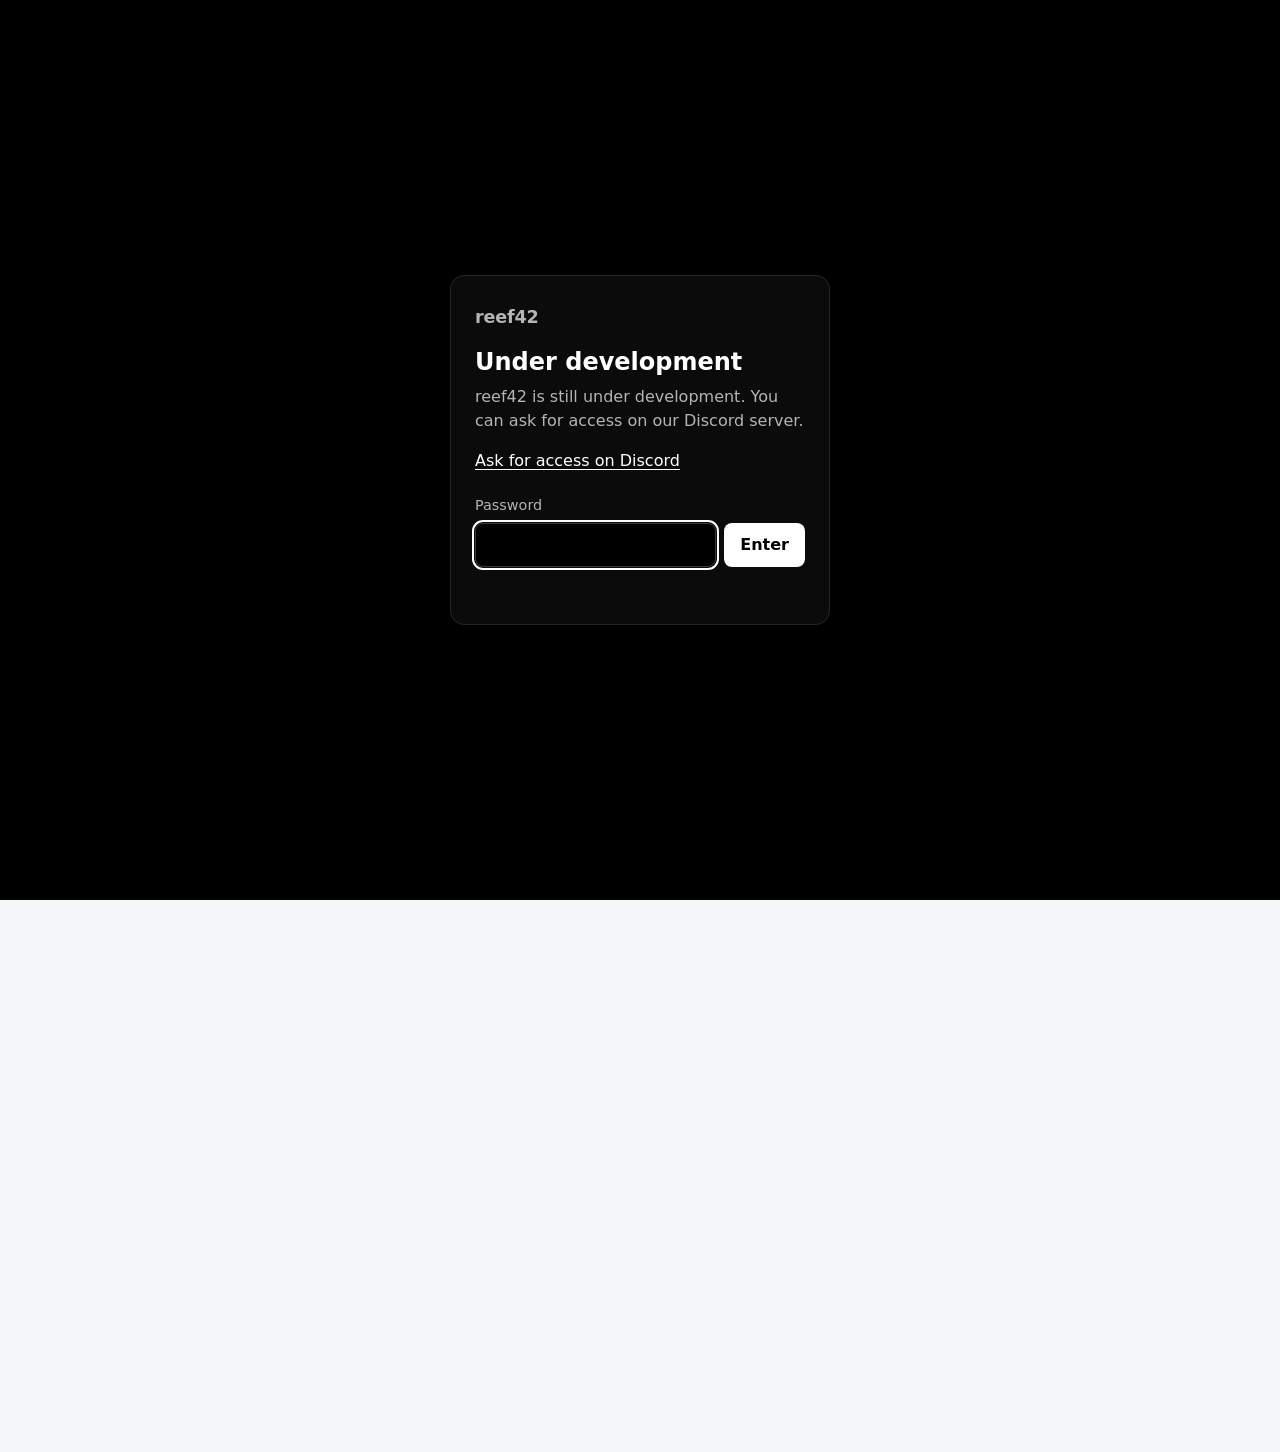
<file: reef-game/index.html>
<!doctype html>
<html lang="en">
<head>
  <meta charset="utf-8">
  <meta name="viewport" content="width=device-width, initial-scale=1, viewport-fit=cover">
  <title>Reef game</title>
  <meta name="description" content="A virtual saltwater aquarium for beginners: set up, cycle, stock and care for a reef tank.">
  <meta name="theme-color" content="#0e7c86">
  <link rel="icon" href="assets/icon.svg" type="image/svg+xml">
  <link rel="stylesheet" href="assets/style.css">
  <script src="../shared/gate.js"></script>
</head>
<body>
  <header class="topbar">
    <div class="bar">
      <a class="hub" href="../" title="reef42">reef42</a>
      <a class="brand" href="#/tank">
        <img src="assets/icon.svg" alt="" width="26" height="26">
        <span>Reef game</span>
      </a>
      <button class="lang" id="langToggle" type="button" aria-label="Language"></button>
    </div>
    <nav class="tabs" id="tabs" aria-label="Main"></nav>
  </header>
  <div class="hud" id="hud" hidden></div>

  <div class="banner" id="banner" hidden></div>

  <main id="app" tabindex="-1"></main>

  <footer class="footer" id="footer"></footer>

  <div class="toast" id="toast" role="status" aria-live="polite" hidden></div>

  <script src="../shared/lang.js" defer></script>
  <script src="assets/sim.js" defer></script>
  <script src="assets/app.js" defer></script>
  <script src="../shared/glossary.js" defer></script>
  <script src="../shared/whatsnew.js" defer></script>
</body>
</html>
</file>
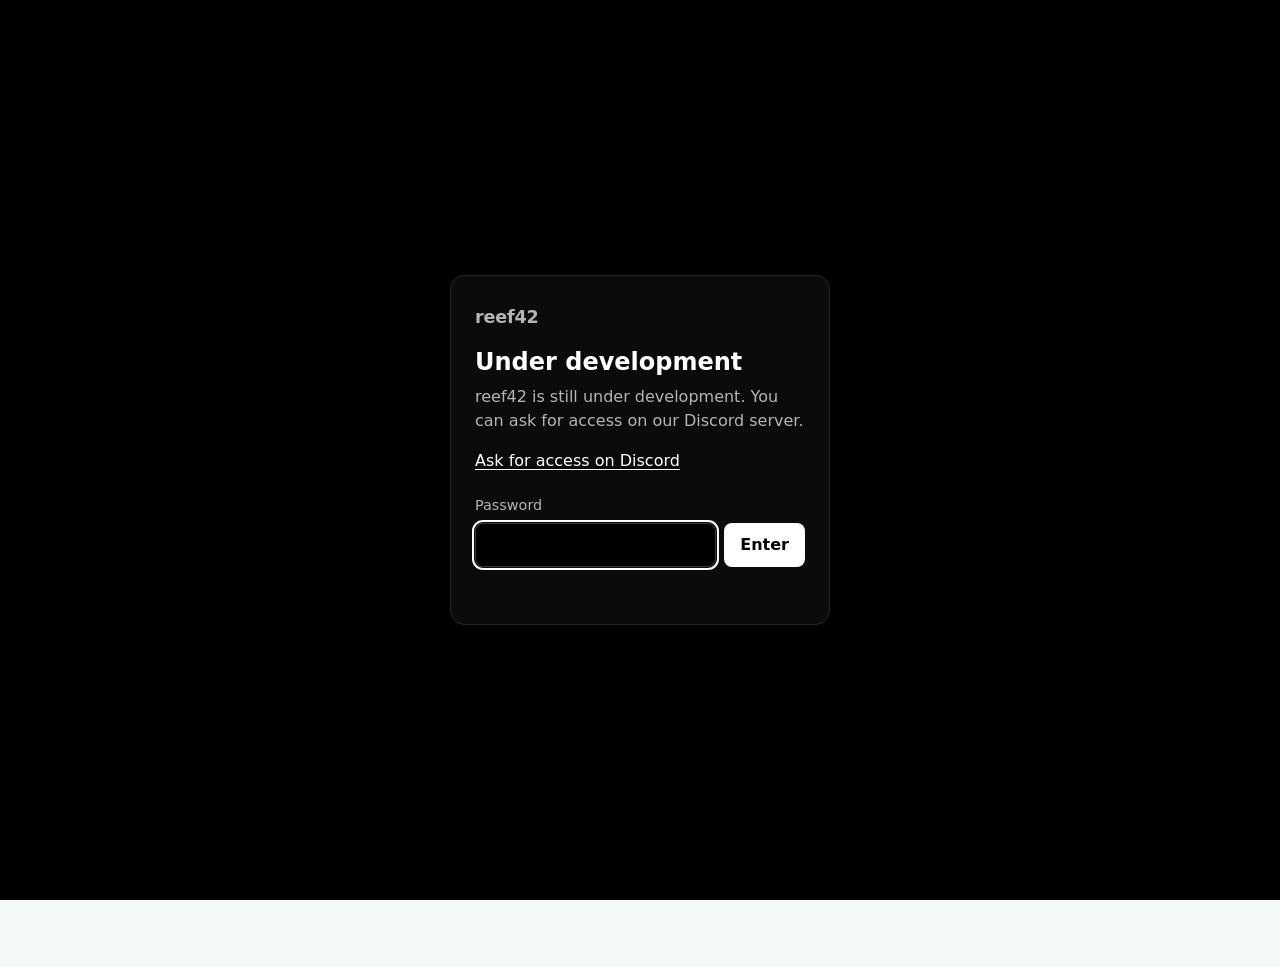
<file: tank-log/index.html>
<!doctype html>
<html lang="en">
<head>
  <meta charset="utf-8">
  <meta name="viewport" content="width=device-width, initial-scale=1, viewport-fit=cover">
  <title>Tank Log</title>
  <meta name="description" content="Log saltwater aquarium water parameters, run test-kit timers, see trends against your target ranges and share the results.">
  <meta name="theme-color" content="#0e7c86">
  <link rel="icon" href="assets/favicon.svg" type="image/svg+xml">
  <link rel="stylesheet" href="assets/style.css">
  <script src="../shared/gate.js"></script>
</head>
<body>
  <header class="topbar">
    <div class="bar">
      <a class="hub" href="../" title="reef42">reef42</a>
      <a class="brand" href="#/measure" aria-label="Tank Log">
        <img src="assets/favicon.svg" alt="" width="26" height="26">
        <span>Tank Log</span>
      </a>
      <button class="lang" id="langToggle" type="button" aria-label="Language"></button>
    </div>
    <div class="navrow">
      <nav class="tabs" id="tabs" aria-label="Main"></nav>
      <label class="tanksel">
        <span id="tankLabel">Tank</span>
        <select id="tankSelect" aria-labelledby="tankLabel"></select>
      </label>
    </div>
    <div class="dock" id="dock" hidden></div>
  </header>

  <div class="banner" id="banner" hidden></div>

  <main id="app" tabindex="-1"></main>

  <footer class="footer" id="footer"></footer>

  <div class="toast" id="toast" role="status" aria-live="polite" hidden></div>

  <script src="../shared/lang.js" defer></script>
  <script src="../shared/compat.js" defer></script>
  <script src="assets/app.js" defer></script>
  <script src="../shared/glossary.js" defer></script>
  <script src="../shared/whatsnew.js" defer></script>
</body>
</html>
</file>
<file: calculators/assets/style.css>
:root {
  --bg: #f4f8f9;
  --surface: #ffffff;
  --surface-2: #eaf2f4;
  --text: #13262b;
  --muted: #546a70;
  --border: #d3e1e4;
  --accent: #0e7c86;
  --accent-ink: #ffffff;
  --accent-soft: #d8efef;
  --warn: #9a4a00;
  --warn-soft: #fdebdd;
  --danger: #b42335;
  --danger-soft: #fbe3e6;
  --ok: #2f7d32;
  --ok-soft: #e1f2e2;
  --radius: 14px;
  --shadow: 0 1px 2px rgba(10, 40, 45, .06), 0 4px 16px rgba(10, 40, 45, .06);
  --font: system-ui, -apple-system, "Segoe UI", Roboto, "Helvetica Neue", Arial, sans-serif;
  color-scheme: light;
}

@media (prefers-color-scheme: dark) {
  :root:not([data-theme="light"]) {
    --bg: #0d1719;
    --surface: #142225;
    --surface-2: #1b2d31;
    --text: #e4eff1;
    --muted: #9db3b8;
    --border: #2a4146;
    --accent: #3cc2cc;
    --accent-ink: #062327;
    --accent-soft: #163a3e;
    --warn: #f0a06a;
    --warn-soft: #3a2616;
    --danger: #f27d8c;
    --danger-soft: #3a1a20;
    --ok: #79c77c;
    --ok-soft: #183019;
    --shadow: 0 1px 2px rgba(0, 0, 0, .3), 0 4px 16px rgba(0, 0, 0, .25);
    color-scheme: dark;
  }
}

* { box-sizing: border-box; }
html { -webkit-text-size-adjust: 100%; }
body {
  margin: 0; font-family: var(--font); font-size: 16px; line-height: 1.5;
  background: var(--bg); color: var(--text); min-height: 100vh; display: flex; flex-direction: column;
}
a { color: var(--accent); }
h1, h2, h3 { line-height: 1.25; margin: 0 0 .5em; }
h1 { font-size: clamp(1.35rem, 3.5vw, 1.8rem); }
h2 { font-size: 1.1rem; }
p { margin: 0 0 1em; }
button, input, select { font: inherit; color: inherit; }
.muted { color: var(--muted); }
.sr { position: absolute; width: 1px; height: 1px; overflow: hidden; clip: rect(0 0 0 0); white-space: nowrap; }
:focus-visible { outline: 2px solid var(--accent); outline-offset: 2px; }

/* Top bar */
.topbar { position: sticky; top: 0; z-index: 20; background: var(--surface); border-bottom: 1px solid var(--border); }
.bar { display: flex; align-items: center; gap: 12px; min-height: 53px; padding: 8px 16px; max-width: 1100px; margin: 0 auto; }
.hub {
  font-weight: 700; font-size: .8rem; text-transform: lowercase; text-decoration: none;
  color: #fff; background: #000; border-radius: 6px; padding: 3px 8px; white-space: nowrap;
}
.hub:hover { background: #222; }
.brand { display: flex; align-items: center; gap: 8px; font-weight: 700; text-decoration: none; color: var(--text); white-space: nowrap; }
.langsel { margin-left: auto; }
.lang {
  font-size: .85rem; font-weight: 600; background: transparent; border: 1px solid var(--border);
  border-radius: 999px; padding: 5px 12px; cursor: pointer; white-space: nowrap;
}
.lang:hover { border-color: var(--accent); }
.tabs { display: flex; gap: 4px; padding: 0 12px; max-width: 1100px; margin: 0 auto; overflow-x: auto; scrollbar-width: none; }
.tabs::-webkit-scrollbar { display: none; }
.tabs a {
  padding: 8px 12px 10px; text-decoration: none; color: var(--muted); font-weight: 600; font-size: .95rem; line-height: 1.5;
  border-bottom: 3px solid transparent; white-space: nowrap;
}
.tabs a[aria-current="page"] { color: var(--text); border-bottom-color: var(--accent); }
.tabs a:hover { color: var(--text); }

main { flex: 1; width: 100%; min-width: 0; max-width: 1100px; margin: 0 auto; padding: 16px 16px 32px; outline: none; }
.vhead { display: flex; align-items: flex-end; justify-content: space-between; gap: 8px 16px; flex-wrap: wrap; margin-bottom: 8px; }
.vhead h1 { margin: 0; }
.lead { color: var(--muted); max-width: 70ch; }
.hint { color: var(--muted); font-size: .85rem; font-weight: 400; }

/* Settings row */
.setrow { display: flex; flex-wrap: wrap; gap: 8px 12px; align-items: center; font-size: .85rem; color: var(--muted); font-weight: 600; }
.setrow label { display: inline-flex; align-items: center; gap: 6px; }
.setrow select {
  padding: 5px 26px 5px 10px; border: 1px solid var(--border); border-radius: 999px;
  background: var(--surface-2); font-weight: 600; color: var(--text); max-width: 62vw;
}

/* Index */
.cgrid { display: grid; gap: 12px; grid-template-columns: repeat(auto-fill, minmax(min(300px, 100%), 1fr)); margin: 16px 0 0; padding: 0; list-style: none; }
.ccard {
  display: flex; flex-direction: column; gap: 6px; height: 100%; padding: 16px; text-decoration: none; color: var(--text);
  background: var(--surface); border: 1px solid var(--border); border-radius: var(--radius); box-shadow: var(--shadow);
}
.ccard:hover { border-color: var(--accent); }
.ccard h2 { margin: 0; font-size: 1.1rem; }
.ccard p { margin: 0; color: var(--muted); font-size: .92rem; }
.ccard .go { margin-top: auto; padding-top: 4px; color: var(--accent); font-weight: 600; font-size: .9rem; }

/* Cards & buttons */
.card { background: var(--surface); border: 1px solid var(--border); border-radius: var(--radius); padding: 16px; box-shadow: var(--shadow); min-width: 0; }
.card + .card { margin-top: 16px; }
.btn {
  display: inline-flex; align-items: center; justify-content: center; gap: 6px; min-height: 36px; padding: 6px 14px;
  border-radius: 10px; border: 1px solid var(--border); background: var(--surface); font-weight: 600; cursor: pointer; color: var(--text);
}
.btn:hover { border-color: var(--accent); }
.btn.small { min-height: 32px; padding: 4px 12px; font-size: .9rem; }
.chips { display: flex; flex-wrap: wrap; gap: 6px; margin-top: 2px; }
.chip {
  min-height: 30px; padding: 3px 10px; border-radius: 999px; border: 1px solid var(--border); background: var(--surface-2);
  cursor: pointer; font-size: .82rem; font-weight: 600; color: var(--text); max-width: 100%; overflow: hidden; text-overflow: ellipsis; white-space: nowrap;
}
.chip:hover { border-color: var(--accent); }

/* Calculator layout */
.calc { display: grid; gap: 16px; grid-template-columns: minmax(0, 1fr); margin-top: 12px; align-items: start; }
@media (min-width: 860px) {
  .calc { grid-template-columns: minmax(0, 1.1fr) minmax(0, 1fr); }
  .calc .result { position: sticky; top: 112px; }
  .calc > .card + .card { margin-top: 0; }
}
.fgrid { display: grid; gap: 12px; grid-template-columns: repeat(auto-fill, minmax(min(170px, 100%), 1fr)); }
.field { display: flex; flex-direction: column; gap: 4px; font-size: .85rem; color: var(--muted); font-weight: 600; min-width: 0; }
.field.wide { grid-column: 1 / -1; }
.field label { display: flex; flex-wrap: wrap; gap: 0 6px; align-items: baseline; }
.field .unit, .unit { color: var(--muted); font-weight: 400; font-style: normal; }
.field input, .field select, .wct input {
  font-size: 1rem; font-weight: 400; color: var(--text); padding: 9px 10px; border-radius: 10px;
  border: 1px solid var(--border); background: var(--bg); width: 100%; min-width: 0; font-variant-numeric: tabular-nums;
}
.field input:focus, .field select:focus, .wct input:focus { border-color: var(--accent); outline: none; box-shadow: 0 0 0 3px var(--accent-soft); }
input[aria-invalid="true"] { border-color: var(--danger) !important; }
.formfoot { display: flex; justify-content: flex-end; margin-top: 14px; }
.gtitle { grid-column: 1 / -1; margin: 6px 0 -4px; font-size: .95rem; }

/* Water change table */
.wct { width: 100%; border-collapse: collapse; margin-top: 4px; }
.wct th { text-align: left; font-size: .8rem; color: var(--muted); font-weight: 600; padding: 4px 6px; }
.wct td { padding: 4px 6px; vertical-align: middle; }
.wct td:first-child { font-weight: 600; font-size: .92rem; padding-left: 0; }
.wct th:first-child { padding-left: 0; }
.wct input { padding: 7px 8px; }
.wct .unit { font-size: .8rem; }

/* Results */
.result h2 { margin-bottom: 10px; }
.res { display: grid; gap: 10px; }
.out { display: flex; flex-direction: column; gap: 2px; padding: 10px 12px; border-radius: 10px; background: var(--surface-2); min-width: 0; }
.out.main { background: var(--accent-soft); }
.out .ol { font-size: .82rem; color: var(--muted); font-weight: 600; }
.out .ov { font-size: 1.35rem; font-variant-numeric: tabular-nums; overflow-wrap: anywhere; line-height: 1.3; }
.out .os { font-size: .85rem; color: var(--muted); font-variant-numeric: tabular-nums; }
.note { margin: 0; font-size: .9rem; padding: 8px 12px; border-radius: 10px; background: var(--surface-2); }
.note.warn { background: var(--warn-soft); color: var(--warn); }
.note.ok { background: var(--ok-soft); color: var(--ok); }
.empty { color: var(--muted); margin: 0; }
.steps { margin: 0; padding-left: 1.3em; font-size: .92rem; }
.steps li { margin: 3px 0; }
.rtable { width: 100%; border-collapse: collapse; font-size: .92rem; font-variant-numeric: tabular-nums; }
.rtable th, .rtable td { padding: 6px 6px; text-align: right; border-bottom: 1px solid var(--border); white-space: nowrap; }
.rtable th:first-child, .rtable td:first-child { text-align: left; padding-left: 0; white-space: normal; }
.rtable th { font-size: .78rem; color: var(--muted); font-weight: 600; }
.rtable td.hl { font-weight: 700; }
.tscroll { overflow-x: auto; }

/* How it works */
.how { margin-top: 16px; }
.how summary { cursor: pointer; font-weight: 700; }
.how h3 { font-size: .95rem; margin: 14px 0 6px; }
.how ul { margin: 0; padding-left: 1.2em; font-size: .92rem; }
.how li { margin: 4px 0; }
.how code { font-family: ui-monospace, SFMono-Regular, Consolas, monospace; font-size: .86rem; background: var(--surface-2); padding: 1px 5px; border-radius: 5px; overflow-wrap: anywhere; }

/* Converter */
.cvgrid { display: grid; gap: 16px; grid-template-columns: repeat(auto-fill, minmax(min(330px, 100%), 1fr)); margin-top: 12px; align-items: start; }
.cvgrid .card + .card { margin-top: 0; }
.cvgrid .card h2 { margin-bottom: 4px; }
.cvgrid .card > .hint { margin: 0 0 10px; }
.cvgrid .card > .cvnote { margin: 12px 0 0; padding-left: 18px; }
.cvnote li + li { margin-top: 4px; }
.cvgrid .fgrid { grid-template-columns: repeat(auto-fill, minmax(min(140px, 100%), 1fr)); }
.cvwide { grid-column: 1 / -1; }

.footer { border-top: 1px solid var(--border); background: var(--surface); padding: 16px; font-size: .85rem; color: var(--muted); }
.footer .inner { max-width: 1100px; margin: 0 auto; display: flex; flex-wrap: wrap; gap: 8px 24px; justify-content: space-between; }
.footer a { color: var(--text); }

@media (max-width: 480px) {
  .brand span { display: none; }
  .wct th, .wct td { padding: 3px 3px; }
}
</file>
<file: species/assets/style.css>
:root {
  --bg: #f4f8f9;
  --surface: #ffffff;
  --surface-2: #eaf2f4;
  --text: #13262b;
  --muted: #546a70;
  --border: #d3e1e4;
  --accent: #0e7c86;
  --accent-ink: #ffffff;
  --accent-soft: #d8efef;
  --warn: #9a4a00;
  --warn-soft: #fdebdd;
  --danger: #b42335;
  --danger-soft: #fbe3e6;
  --ok: #2f7d32;
  --ok-soft: #e1f2e2;
  --radius: 14px;
  --shadow: 0 1px 2px rgba(10, 40, 45, .06), 0 4px 16px rgba(10, 40, 45, .06);
  --font: system-ui, -apple-system, "Segoe UI", Roboto, "Helvetica Neue", Arial, sans-serif;
  color-scheme: light;
}

@media (prefers-color-scheme: dark) {
  :root:not([data-theme="light"]) {
    --bg: #0d1719;
    --surface: #142225;
    --surface-2: #1b2d31;
    --text: #e4eff1;
    --muted: #9db3b8;
    --border: #2a4146;
    --accent: #3cc2cc;
    --accent-ink: #062327;
    --accent-soft: #163a3e;
    --warn: #f0a06a;
    --warn-soft: #3a2616;
    --danger: #f27d8c;
    --danger-soft: #3a1a20;
    --ok: #79c77c;
    --ok-soft: #183019;
    --shadow: 0 1px 2px rgba(0, 0, 0, .3), 0 4px 16px rgba(0, 0, 0, .25);
    color-scheme: dark;
  }
}

* { box-sizing: border-box; }
html { -webkit-text-size-adjust: 100%; }
body {
  margin: 0; font-family: var(--font); font-size: 16px; line-height: 1.5;
  background: var(--bg); color: var(--text); min-height: 100vh; display: flex; flex-direction: column;
}
a { color: var(--accent); }
h1, h2, h3 { line-height: 1.25; margin: 0 0 .5em; }
h1 { font-size: clamp(1.35rem, 3.5vw, 1.8rem); }
h2 { font-size: 1.05rem; }
p { margin: 0 0 1em; }
button, input, select { font: inherit; color: inherit; }
.muted { color: var(--muted); }
.sr { position: absolute; width: 1px; height: 1px; overflow: hidden; clip: rect(0 0 0 0); white-space: nowrap; }
:focus-visible { outline: 2px solid var(--accent); outline-offset: 2px; }

/* Top bar – same as the other reef42 tools */
.topbar { position: sticky; top: 0; z-index: 20; background: var(--surface); border-bottom: 1px solid var(--border); }
.bar { display: flex; align-items: center; gap: 12px; min-height: 53px; padding: 8px 16px; max-width: 1100px; margin: 0 auto; }
.hub {
  font-weight: 700; font-size: .8rem; text-transform: lowercase; text-decoration: none;
  color: #fff; background: #000; border-radius: 6px; padding: 3px 8px; white-space: nowrap;
}
.hub:hover { background: #222; }
.brand { display: flex; align-items: center; gap: 8px; font-weight: 700; text-decoration: none; color: var(--text); white-space: nowrap; }
.langsel { margin-left: auto; }
.lang {
  font-size: .85rem; font-weight: 600; background: transparent; border: 1px solid var(--border);
  border-radius: 999px; padding: 5px 12px; cursor: pointer; white-space: nowrap;
}
.lang:hover { border-color: var(--accent); }
.tabs { display: flex; gap: 4px; padding: 0 12px; max-width: 1100px; margin: 0 auto; overflow-x: auto; scrollbar-width: none; }
.tabs::-webkit-scrollbar { display: none; }
.tabs a {
  padding: 8px 12px 10px; text-decoration: none; color: var(--muted); font-weight: 600; font-size: .95rem; line-height: 1.5;
  border-bottom: 3px solid transparent; white-space: nowrap;
}
.tabs a[aria-current="page"] { color: var(--text); border-bottom-color: var(--accent); }
.tabs a:hover { color: var(--text); }
@media (max-width: 480px) { .brand span { display: none; } }

main { flex: 1; width: 100%; min-width: 0; max-width: 1100px; margin: 0 auto; padding: 24px 16px 48px; outline: none; }
/* main only receives focus programmatically after navigation; a ring around the whole page is noise. */
main:focus-visible { outline: none; }
.lead { color: var(--muted); max-width: 70ch; }

/* Filters */
.filters { display: flex; flex-wrap: wrap; gap: 10px 16px; align-items: center; margin: 4px 0 12px; }
.chips { display: flex; flex-wrap: wrap; gap: 6px; }
.chip {
  font-size: .85rem; font-weight: 600; background: var(--surface); border: 1px solid var(--border);
  border-radius: 999px; padding: 5px 12px; cursor: pointer; white-space: nowrap;
}
.chip:hover { border-color: var(--accent); }
.chip[aria-pressed="true"] { background: var(--accent); color: var(--accent-ink); border-color: var(--accent); }
.search {
  flex: 1 1 220px; max-width: 320px; background: var(--surface); border: 1px solid var(--border);
  border-radius: 999px; padding: 6px 14px;
}
.search::placeholder { color: var(--muted); }
.count { color: var(--muted); font-size: .85rem; margin: 0 0 12px; }

/* List */
.grid { display: grid; grid-template-columns: repeat(auto-fill, minmax(min(260px, 100%), 1fr)); gap: 14px; margin: 0; padding: 0; list-style: none; }
.tile {
  display: flex; flex-direction: column; gap: 8px; height: 100%; padding: 16px; text-decoration: none; color: var(--text);
  background: var(--surface); border: 1px solid var(--border); border-radius: var(--radius); box-shadow: var(--shadow);
  transition: border-color .15s;
}
.tile:hover { border-color: var(--accent); }
.tile h2 { margin: 0; font-size: 1.05rem; }
.tile.has-photo { padding-top: 0; overflow: hidden; }
.tile .thumb { margin: 0 -16px 4px; background: var(--surface-2); border-bottom: 1px solid var(--border); }
.tile .thumb img { display: block; width: 100%; height: auto; aspect-ratio: 3 / 2; object-fit: cover; }
.sci { font-style: italic; }
.tile .sub { margin: -4px 0 0; color: var(--muted); font-size: .88rem; }
.tile .facts-mini { display: flex; flex-wrap: wrap; gap: 4px 14px; margin: auto 0 0; padding-top: 4px; color: var(--muted); font-size: .85rem; }
.tile .facts-mini b { color: var(--text); font-weight: 600; }
.empty { color: var(--muted); }
.cats { margin-top: 8px; }
.tile.cat { gap: 10px; padding: 20px; }
.tile.cat .cat-icon { border-radius: 10px; }
.tile.cat.has-photo { padding-top: 0; }
.tile.cat .thumb { margin: 0 -20px 4px; }
.tile .mosaic { display: grid; grid-template-columns: 1fr 1fr; gap: 2px; aspect-ratio: 3 / 2; overflow: hidden; }
.tile .mosaic img { width: 100%; height: 100%; aspect-ratio: auto; min-height: 0; }
.tile .mosaic.n1 { grid-template-columns: 1fr; }
.tile .mosaic.n3 img:first-child { grid-row: span 2; }
.cat-head { display: flex; align-items: center; gap: 10px; }
.cat-head h2 { margin: 0; }
.cat-head .cat-icon { border-radius: 8px; }
.tile.cat .sub { margin: 0; }
.tile .go { margin-top: auto; padding-top: 4px; color: var(--accent); font-weight: 600; font-size: .92rem; }
.group-tile h2 { font-size: 1.15rem; }

/* Badges */
.tags { display: flex; flex-wrap: wrap; gap: 6px; }
.tag {
  display: inline-block; font-size: .78rem; font-weight: 600; padding: 2px 9px; border-radius: 999px; white-space: nowrap;
  background: var(--surface-2); color: var(--text); border: 1px solid var(--border);
}
.tag.easy { background: var(--ok-soft); border-color: transparent; color: var(--ok); }
.tag.moderate { background: var(--accent-soft); border-color: transparent; color: var(--accent); }
.tag.hard { background: var(--warn-soft); border-color: transparent; color: var(--warn); }
.tag.bad { background: var(--danger-soft); border-color: transparent; color: var(--danger); }

/* Species card */
.back { display: inline-block; margin-bottom: 12px; font-weight: 600; text-decoration: none; }
.card {
  background: var(--surface); border: 1px solid var(--border); border-radius: var(--radius); box-shadow: var(--shadow);
  padding: 20px; max-width: 860px;
}
.card-head h1 { margin: 0 0 4px; }
.photo { margin: -20px -20px 18px; }
.photo img { display: block; width: 100%; height: auto; max-height: 520px; object-fit: cover; background: var(--surface-2); border-radius: var(--radius) var(--radius) 0 0; }
.photo figcaption { padding: 6px 20px 0; font-size: .75rem; color: var(--muted); overflow-wrap: anywhere; }
.photo figcaption a { color: inherit; }
@media (max-width: 480px) { .photo { margin: -16px -16px 16px; } .photo figcaption { padding: 6px 16px 0; } }
.card-head .names { margin: 0 0 12px; color: var(--muted); }
.tag.group { background: var(--accent-soft); border-color: transparent; color: var(--accent); }
.verdict {
  margin: 16px 0 0; padding: 12px 14px; border-radius: 10px; background: var(--danger-soft); color: var(--text);
  border-left: 4px solid var(--danger);
}
.verdict strong { color: var(--danger); }
.verdict p { margin: 4px 0 0; font-size: .92rem; }
.facts { display: grid; grid-template-columns: repeat(auto-fill, minmax(min(150px, 100%), 1fr)); gap: 10px; margin: 18px 0 0; }
@media (max-width: 480px) { .card { padding: 16px; } .facts { gap: 8px; } }
.facts div { background: var(--surface-2); border-radius: 10px; padding: 9px 12px; }
.facts dt { font-size: .78rem; color: var(--muted); font-weight: 600; }
.facts dd { margin: 2px 0 0; font-weight: 600; }
.sect { margin-top: 20px; }
.sect h2 { margin-bottom: 6px; }
.sect p { margin: 0; max-width: 75ch; }
.sect ul { margin: 0; padding-left: 20px; }
.sect li + li { margin-top: 4px; }
.sect .hint { margin-top: 8px; font-size: .82rem; color: var(--muted); }
.sources ul { list-style: none; padding: 0; }
.sources li { font-size: .9rem; }
.sources li + li { margin-top: 6px; }

.footer { border-top: 1px solid var(--border); background: var(--surface); padding: 16px; font-size: .85rem; color: var(--muted); }
.footer .inner { max-width: 1100px; margin: 0 auto; display: flex; flex-wrap: wrap; gap: 8px 24px; justify-content: space-between; }
.footer a { color: var(--text); }

/* "Under review" notice shown when the page opens */
.review-dialog {
  width: min(460px, calc(100% - 32px)); margin: auto; padding: 24px;
  background: var(--surface); color: var(--text); border: 1px solid var(--border); border-radius: var(--radius); box-shadow: var(--shadow);
}
.review-dialog::backdrop { background: rgba(5, 20, 24, .55); }
.review-dialog h2 { font-size: 1.2rem; margin-bottom: .6em; }
.review-dialog p { margin: 0 0 .8em; }
.review-dialog .actions { display: flex; justify-content: flex-end; margin-top: 16px; }
.review-dialog .btn {
  background: var(--accent); color: var(--accent-ink); border: 0; border-radius: 999px;
  padding: 8px 20px; font-weight: 600; cursor: pointer;
}
.review-dialog .btn:hover { filter: brightness(1.08); }
/* Fit estimate against the user's Tank Log tank */
.tankbar { display: flex; flex-wrap: wrap; align-items: center; gap: 6px 10px; margin: 0 0 12px; font-size: .9rem; color: var(--muted); }
.tankbar b { color: var(--text); }
.tankbar select { background: var(--surface); border: 1px solid var(--border); border-radius: 999px; padding: 4px 12px; font-weight: 600; }
.tankhint {
  display: flex; flex-wrap: wrap; align-items: center; gap: 8px 14px; margin: 0 0 16px; padding: 10px 12px 10px 14px;
  background: var(--accent-soft); border-radius: 10px; font-size: .92rem;
}
.tankhint span { flex: 1 1 260px; }
.btn-s {
  display: inline-block; font-weight: 600; font-size: .9rem; text-decoration: none; white-space: nowrap;
  background: var(--accent); color: var(--accent-ink); border-radius: 999px; padding: 6px 14px;
}
.btn-s:hover { filter: brightness(1.08); }
.hintx { border: 0; background: transparent; color: var(--muted); font-size: 1.3rem; line-height: 1; cursor: pointer; min-width: 32px; min-height: 32px; }
.fitbox { margin: 16px 0 0; padding: 14px 16px; border-radius: 12px; background: var(--surface-2); border-left: 4px solid var(--accent); }
.fitbox.lvl-good { border-left-color: var(--ok); }
.fitbox.lvl-caution { border-left-color: var(--warn); }
.fitbox.lvl-bad { border-left-color: var(--danger); }
.fitbox h2 { margin: 0 0 8px; font-size: 1rem; }
.fitbox .fitname { color: var(--muted); font-weight: 600; font-size: .9rem; }
.fitbox p { margin: 0 0 8px; max-width: 75ch; }
.fitbox .hint { font-size: .8rem; color: var(--muted); }
.reasons { margin: 0 0 10px; padding: 0; list-style: none; display: grid; gap: 4px; }
.reasons li { position: relative; padding-left: 22px; line-height: 1.4; }
.reasons li::before { position: absolute; left: 0; top: 0; font-weight: 700; }
.reasons .r-bad::before { content: "✕"; color: var(--danger); }
.reasons .r-caution::before { content: "!"; color: var(--warn); left: 5px; }
.reasons .r-good::before { content: "✓"; color: var(--ok); }
.reasons .r-info::before { content: "i"; color: var(--muted); left: 5px; font-style: italic; }
/* Toolbar in the sticky header: back, search, hide not recommended */
.toolbar { border-top: 1px solid var(--border); }
.toolbar .inner { display: flex; flex-wrap: wrap; align-items: center; gap: 8px 12px; max-width: 1100px; margin: 0 auto; padding: 8px 16px; }
.toolbar .back { margin: 0; white-space: nowrap; }
.toolbar .search { flex: 1 1 200px; max-width: 360px; }
.toolbar .chip { white-space: nowrap; }
@media (max-width: 480px) { .toolbar .search { flex-basis: 100%; max-width: none; order: 3; } }
.tile.off { opacity: .45; filter: grayscale(1); }
.tile.off:hover { opacity: .7; }
.minelink { margin-top: 20px; }
.fitbox h3 { margin: 10px 0 4px; font-size: .9rem; color: var(--muted); }
.fitbtns { display: flex; flex-wrap: wrap; gap: 8px; margin: 4px 0 0; }
.btn-s.sec { background: transparent; color: var(--accent); box-shadow: inset 0 0 0 1px var(--accent); }
.dots { display: inline-flex; gap: 3px; align-items: center; vertical-align: middle; padding: 2px 0; }
.dots i { width: 9px; height: 9px; border-radius: 50%; display: block; }
.dots.d1 i { background: var(--ok); }
.dots.d2 i { background: var(--warn); }
.dots.d3 i { background: var(--danger); }
.chip .dots { padding: 0; }
.dlabel { font-weight: 600; margin-left: 4px; }
.tag.risk-elevated { background: var(--warn-soft); color: var(--warn); border-color: transparent; }
.tag.risk-high { background: var(--danger-soft); color: var(--danger); border-color: transparent; }
.riskwhy { margin: 2px 0 0; font-size: .85rem; color: var(--muted); }
.photos { position: relative; }
.photos .photo[hidden] { display: none; }
.phototoggle { position: absolute; top: 12px; right: 12px; display: flex; background: rgba(0, 0, 0, .55); border-radius: 999px; padding: 3px; }
.phototoggle button { border: 0; background: transparent; color: #fff; font-weight: 600; font-size: .85rem; padding: 4px 12px; border-radius: 999px; cursor: pointer; }
.phototoggle button[aria-pressed="true"] { background: #fff; color: #13262b; }
@media (max-width: 480px) { .phototoggle { top: 8px; right: 8px; } }
.dtag { display: inline-flex; align-items: center; gap: 5px; font-size: .8rem; font-weight: 600; white-space: nowrap; }
.dtag .dlabel { margin-left: 0; }
.facts.compat { margin-top: 8px; grid-template-columns: repeat(auto-fill, minmax(min(220px, 100%), 1fr)); }
.facts.compat dd { font-weight: 500; line-height: 1.45; }
</file>
<file: fishy-doctor/assets/style.css>
:root {
  --bg: #f4f8f9;
  --surface: #ffffff;
  --surface-2: #eaf2f4;
  --text: #13262b;
  --muted: #546a70;
  --border: #d3e1e4;
  --accent: #0e7c86;
  --accent-ink: #ffffff;
  --accent-soft: #d8efef;
  --warn: #b5470f;
  --warn-soft: #fdebdd;
  --danger: #b42335;
  --danger-soft: #fbe3e6;
  --ok: #2f7d32;
  --ok-soft: #e1f2e2;
  --radius: 14px;
  --shadow: 0 1px 2px rgba(10, 40, 45, .06), 0 4px 16px rgba(10, 40, 45, .06);
  --font: system-ui, -apple-system, "Segoe UI", Roboto, "Helvetica Neue", Arial, sans-serif;
  color-scheme: light;
}

@media (prefers-color-scheme: dark) {
  :root:not([data-theme="light"]) {
    --bg: #0d1719;
    --surface: #142225;
    --surface-2: #1b2d31;
    --text: #e4eff1;
    --muted: #9db3b8;
    --border: #2a4146;
    --accent: #3cc2cc;
    --accent-ink: #062327;
    --accent-soft: #163a3e;
    --warn: #f0a06a;
    --warn-soft: #3a2616;
    --danger: #f27d8c;
    --danger-soft: #3a1a20;
    --ok: #79c77c;
    --ok-soft: #183019;
    --shadow: 0 1px 2px rgba(0, 0, 0, .3), 0 4px 16px rgba(0, 0, 0, .25);
    color-scheme: dark;
  }
}

* { box-sizing: border-box; }
html { -webkit-text-size-adjust: 100%; }
body {
  margin: 0;
  font-family: var(--font);
  font-size: 16px;
  line-height: 1.55;
  background: var(--bg);
  color: var(--text);
  min-height: 100vh;
  display: flex;
  flex-direction: column;
}
a { color: var(--accent); }
img { max-width: 100%; }
h1, h2, h3 { line-height: 1.25; margin: 0 0 .5em; }
h1 { font-size: clamp(1.5rem, 3.5vw, 2.1rem); }
h2 { font-size: 1.3rem; margin-top: 1.6em; }
h3 { font-size: 1.05rem; }
p { margin: 0 0 1em; }
.muted { color: var(--muted); }
.small { font-size: .875rem; }

/* Top bar */
/* Same top bar as Tank Log and Calculators */
.topbar { position: sticky; top: 0; z-index: 20; background: var(--surface); border-bottom: 1px solid var(--border); }
.bar { display: flex; align-items: center; gap: 12px; min-height: 53px; padding: 8px 16px; max-width: 1100px; margin: 0 auto; }
.hub {
  font-weight: 700; font-size: .8rem; text-transform: lowercase; text-decoration: none;
  color: #fff; background: #000; border-radius: 6px; padding: 3px 8px; white-space: nowrap;
}
.hub:hover { background: #222; }
.brand { display: flex; align-items: center; gap: 8px; font-weight: 700; color: var(--text); text-decoration: none; white-space: nowrap; }
.langsel { margin-left: auto; }
.lang {
  font: inherit; font-size: .85rem; font-weight: 600; color: var(--text); background: transparent;
  border: 1px solid var(--border); border-radius: 999px; padding: 5px 12px; cursor: pointer; white-space: nowrap;
}
.lang:hover { border-color: var(--accent); }
.tabs { display: flex; gap: 4px; padding: 0 12px; max-width: 1100px; margin: 0 auto; overflow-x: auto; scrollbar-width: none; }
.tabs::-webkit-scrollbar { display: none; }
.tabs a {
  padding: 8px 12px 10px; text-decoration: none; color: var(--muted); font-weight: 600; font-size: .95rem; line-height: 1.5;
  border-bottom: 3px solid transparent; white-space: nowrap;
}
.tabs a[aria-current="page"] { color: var(--text); border-bottom-color: var(--accent); }
.tabs a:hover { color: var(--text); }

@media (max-width: 480px) {
  .brand span { display: none; }
}

main { flex: 1; width: 100%; max-width: 1100px; margin: 0 auto; padding: 24px 16px 48px; outline: none; }
main.wide { max-width: none; }
.loading { color: var(--muted); }

/* Generic */
.card {
  background: var(--surface); border: 1px solid var(--border); border-radius: var(--radius);
  box-shadow: var(--shadow); padding: 20px;
}
.btn {
  display: inline-flex; align-items: center; gap: 6px;
  font: inherit; font-weight: 600; cursor: pointer; text-decoration: none;
  border-radius: 10px; padding: 9px 16px; border: 1px solid transparent;
  background: var(--accent); color: var(--accent-ink);
}
.btn.ghost { background: transparent; color: var(--text); border-color: var(--border); }
.btn.ghost:hover { border-color: var(--accent); color: var(--accent); }
.btn-row { display: flex; flex-wrap: wrap; gap: 8px; margin: 16px 0; }
.tag {
  display: inline-block; font-size: .78rem; font-weight: 600;
  padding: 2px 9px; border-radius: 999px; background: var(--surface-2); color: var(--muted);
  border: 1px solid var(--border); white-space: nowrap;
}
.tag.danger { background: var(--danger-soft); color: var(--danger); border-color: transparent; }
.tag.warn { background: var(--warn-soft); color: var(--warn); border-color: transparent; }
.tag.ok { background: var(--ok-soft); color: var(--ok); border-color: transparent; }
.tag.accent { background: var(--accent-soft); color: var(--accent); border-color: transparent; }
.tags { display: flex; flex-wrap: wrap; gap: 6px; margin: 8px 0 12px; }

.notice {
  border-left: 4px solid var(--warn); background: var(--warn-soft); color: var(--text);
  padding: 12px 14px; border-radius: 8px; margin: 16px 0; font-size: .93rem;
}
.notice.info { border-color: var(--accent); background: var(--accent-soft); }

/* Hero */
.hero { display: grid; grid-template-columns: 1.3fr 1fr; gap: 24px; align-items: center; margin-bottom: 24px; }
.hero p.lead { font-size: 1.1rem; color: var(--muted); }
.hero-art { display: flex; justify-content: center; }
@media (max-width: 760px) { .hero { grid-template-columns: minmax(0, 1fr); } .hero-art { display: none; } }

.grid { display: grid; gap: 14px; grid-template-columns: repeat(auto-fill, minmax(min(240px, 100%), 1fr)); }
.tile {
  display: flex; flex-direction: column; gap: 6px; text-decoration: none; color: var(--text);
  background: var(--surface); border: 1px solid var(--border); border-radius: var(--radius);
  padding: 16px; box-shadow: var(--shadow); transition: border-color .15s, transform .15s;
}
.tile:hover { border-color: var(--accent); transform: translateY(-1px); }
.tile .thumb { aspect-ratio: 16 / 10; border-radius: 10px; overflow: hidden; background: var(--surface-2); margin: -4px -4px 6px; }
.tile .thumb img { width: 100%; height: 100%; object-fit: cover; display: block; }
.tile h3 { margin: 0; }
.tile p { margin: 0; color: var(--muted); font-size: .92rem; }

/* Wizard */
.wizard { display: grid; grid-template-columns: minmax(0, 1fr) 280px; gap: 24px; align-items: start; }
@media (max-width: 900px) { .wizard { grid-template-columns: minmax(0, 1fr); } }
.question h1 { font-size: clamp(1.3rem, 3vw, 1.75rem); }
.options { display: grid; gap: 12px; grid-template-columns: repeat(auto-fill, minmax(min(230px, 100%), 1fr)); margin-top: 16px; }
.option {
  display: flex; flex-direction: column; text-align: left; gap: 6px; cursor: pointer;
  font: inherit; color: var(--text); text-decoration: none;
  background: var(--surface); border: 2px solid var(--border); border-radius: var(--radius);
  padding: 14px; box-shadow: var(--shadow); transition: border-color .15s, transform .15s;
}
.option:hover, .option:focus-visible { border-color: var(--accent); transform: translateY(-1px); outline: none; }
.option .thumb { aspect-ratio: 4 / 3; border-radius: 10px; overflow: hidden; background: var(--surface-2); margin-bottom: 4px; }
.option .thumb img { width: 100%; height: 100%; object-fit: cover; display: block; }
.option strong { font-size: 1.02rem; }
.option span { color: var(--muted); font-size: .9rem; }
.option .go { margin-top: auto; font-size: .82rem; color: var(--accent); font-weight: 600; }

.path { list-style: none; padding: 0; margin: 0; font-size: .9rem; }
.path li { padding: 8px 0; border-bottom: 1px dashed var(--border); }
.path li:last-child { border-bottom: 0; }
.path .q { color: var(--muted); display: block; font-size: .82rem; }
.path a { text-decoration: none; }
.side h3 { font-size: .95rem; text-transform: uppercase; letter-spacing: .04em; color: var(--muted); }

.stepper { display: flex; align-items: center; gap: 8px; color: var(--muted); font-size: .85rem; margin-bottom: 8px; }

/* Results */
.candidates { display: grid; gap: 14px; margin-top: 12px; }
.candidate { display: grid; grid-template-columns: 160px minmax(0, 1fr); gap: 16px; align-items: start; }
.candidate .thumb { aspect-ratio: 1; border-radius: 10px; overflow: hidden; background: var(--surface-2); }
.candidate .thumb img { width: 100%; height: 100%; object-fit: cover; display: block; }
.candidate h3 { margin: 0 0 4px; font-size: 1.15rem; }
@media (max-width: 560px) { .candidate { grid-template-columns: minmax(0, 1fr); } .candidate .thumb { aspect-ratio: 16 / 9; } }

/* Disease page */
.detail-head { display: flex; flex-wrap: wrap; justify-content: space-between; gap: 12px; align-items: flex-start; }
.sci { color: var(--muted); margin: -4px 0 8px; }
.tile .sci { margin: 0; font-size: .92rem; }
.cols { display: grid; grid-template-columns: minmax(0, 1.4fr) minmax(0, 1fr); gap: 24px; }
@media (max-width: 860px) { .cols { grid-template-columns: minmax(0, 1fr); } }
ul.clean { padding-left: 1.2em; margin: 0 0 1em; }
ul.clean li { margin: 4px 0; }
.gallery { display: grid; gap: 10px; grid-template-columns: repeat(auto-fill, minmax(140px, 1fr)); }
.gallery figure { margin: 0; cursor: zoom-in; }
.gallery img { width: 100%; aspect-ratio: 1; object-fit: cover; border-radius: 10px; display: block; background: var(--surface-2); }
.gallery figcaption { font-size: .78rem; color: var(--muted); margin-top: 4px; }
.img-missing { display: grid; place-items: center; aspect-ratio: 1; border-radius: 10px; background: var(--surface-2); color: var(--muted); font-size: .8rem; text-align: center; padding: 8px; }

.tx { border: 1px solid var(--border); border-radius: 12px; padding: 12px 14px; margin-bottom: 10px; background: var(--surface); }
.tx header { display: flex; flex-wrap: wrap; gap: 8px; align-items: center; justify-content: space-between; margin-bottom: 4px; }
.tx header a, .tx header strong { font-weight: 700; }
.tx p { margin: 0; font-size: .93rem; }

ol.steps { counter-reset: s; list-style: none; padding: 0; margin: 0 0 1em; }
ol.steps li { counter-increment: s; position: relative; padding: 6px 0 6px 40px; }
ol.steps li::before {
  content: counter(s); position: absolute; left: 0; top: 4px; width: 28px; height: 28px; border-radius: 50%;
  display: grid; place-items: center; font-size: .82rem; font-weight: 700;
  background: var(--accent-soft); color: var(--accent);
}

.source-line { font-size: .85rem; color: var(--muted); margin-top: 24px; padding-top: 12px; border-top: 1px solid var(--border); }

/* Filter */
.filterbar { display: flex; flex-wrap: wrap; gap: 8px; margin: 12px 0 18px; }
.filterbar input {
  font: inherit; flex: 1; min-width: 200px; padding: 9px 12px; border-radius: 10px;
  border: 1px solid var(--border); background: var(--surface); color: var(--text);
}
.chip { font: inherit; font-size: .85rem; cursor: pointer; padding: 6px 12px; border-radius: 999px; border: 1px solid var(--border); background: var(--surface); color: var(--text); }
.chip.on { background: var(--accent); color: var(--accent-ink); border-color: var(--accent); }

/* Graph */
.graph-wrap { background: var(--surface); border: 1px solid var(--border); border-radius: var(--radius); overflow: auto; box-shadow: var(--shadow); max-height: calc(100vh - 220px); }
.graph-wrap svg { display: block; }
.graph-wrap .edge { fill: none; stroke: var(--border); stroke-width: 1.5; }
.graph-wrap .edge.hl { stroke: var(--accent); stroke-width: 2.5; }
.graph-wrap .node rect { fill: var(--surface-2); stroke: var(--border); stroke-width: 1.2; rx: 10; }
.graph-wrap .node.q rect { fill: var(--accent-soft); stroke: var(--accent); }
.graph-wrap .node.d rect { fill: var(--surface); stroke: var(--warn); }
.graph-wrap .node.hl rect { stroke-width: 3; }
.graph-wrap .node text { fill: var(--text); font-size: 12px; font-family: var(--font); }
.graph-wrap .node.q text { font-weight: 600; }
.graph-wrap .node { cursor: pointer; }
.graph-wrap .node:hover rect { stroke-width: 2.5; }
.graph-wrap .elabel { fill: var(--muted); font-size: 10.5px; font-family: var(--font); }
.legend { display: flex; flex-wrap: wrap; gap: 14px; font-size: .85rem; color: var(--muted); margin: 10px 0; }
.legend i { display: inline-block; width: 14px; height: 14px; border-radius: 4px; vertical-align: -2px; margin-right: 6px; border: 2px solid; }

/* Footer */
.footer { border-top: 1px solid var(--border); background: var(--surface); padding: 18px 16px; font-size: .85rem; color: var(--muted); }
.footer .inner { max-width: 1100px; margin: 0 auto; display: flex; flex-wrap: wrap; gap: 8px 24px; justify-content: space-between; }

/* Lightbox */
.lightbox { position: fixed; inset: 0; z-index: 50; background: rgba(0, 0, 0, .85); display: grid; place-items: center; padding: 16px; }
.lightbox[hidden] { display: none; }
.lightbox figure { margin: 0; max-width: min(1000px, 100%); text-align: center; }
.lightbox img { max-height: 80vh; border-radius: 8px; }
.lightbox figcaption { color: #eee; margin-top: 8px; font-size: .9rem; }
.lightbox-close { position: absolute; top: 12px; right: 16px; font-size: 2rem; background: none; border: 0; color: #fff; cursor: pointer; }

table.simple { width: 100%; border-collapse: collapse; font-size: .92rem; }
table.simple th, table.simple td { text-align: left; padding: 8px; border-bottom: 1px solid var(--border); vertical-align: top; }
table.simple th { color: var(--muted); font-weight: 600; }
.table-scroll { overflow-x: auto; }
</file>
<file: glossary/assets/style.css>
:root {
  --bg: #f4f8f9;
  --surface: #ffffff;
  --surface-2: #eaf2f4;
  --text: #13262b;
  --muted: #546a70;
  --border: #d3e1e4;
  --accent: #0e7c86;
  --accent-ink: #ffffff;
  --accent-soft: #d8efef;
  --radius: 14px;
  --shadow: 0 1px 2px rgba(10, 40, 45, .06), 0 4px 16px rgba(10, 40, 45, .06);
  --font: system-ui, -apple-system, "Segoe UI", Roboto, "Helvetica Neue", Arial, sans-serif;
  color-scheme: light;
}

@media (prefers-color-scheme: dark) {
  :root:not([data-theme="light"]) {
    --bg: #0d1719;
    --surface: #142225;
    --surface-2: #1b2d31;
    --text: #e4eff1;
    --muted: #9db3b8;
    --border: #2a4146;
    --accent: #3cc2cc;
    --accent-ink: #062327;
    --accent-soft: #163a3e;
    --shadow: 0 1px 2px rgba(0, 0, 0, .3), 0 4px 16px rgba(0, 0, 0, .25);
    color-scheme: dark;
  }
}

* { box-sizing: border-box; }
html { -webkit-text-size-adjust: 100%; }
body {
  margin: 0; font-family: var(--font); font-size: 16px; line-height: 1.5;
  background: var(--bg); color: var(--text); min-height: 100vh; display: flex; flex-direction: column;
}
a { color: var(--accent); }
h1, h2, h3 { line-height: 1.25; margin: 0 0 .5em; }
h1 { font-size: clamp(1.35rem, 3.5vw, 1.8rem); }
p { margin: 0 0 1em; }
button, input { font: inherit; color: inherit; }
:focus-visible { outline: 2px solid var(--accent); outline-offset: 2px; }

/* Top bar – same as the other reef42 tools */
.topbar { position: sticky; top: 0; z-index: 20; background: var(--surface); border-bottom: 1px solid var(--border); }
.bar { display: flex; align-items: center; gap: 12px; min-height: 53px; padding: 8px 16px; max-width: 1100px; margin: 0 auto; }
.hub {
  font-weight: 700; font-size: .8rem; text-transform: lowercase; text-decoration: none;
  color: #fff; background: #000; border-radius: 6px; padding: 3px 8px; white-space: nowrap;
}
.hub:hover { background: #222; }
.brand { display: flex; align-items: center; gap: 8px; font-weight: 700; text-decoration: none; color: var(--text); white-space: nowrap; }
.langsel { margin-left: auto; }
.lang {
  font-size: .85rem; font-weight: 600; background: transparent; border: 1px solid var(--border);
  border-radius: 999px; padding: 5px 12px; cursor: pointer; white-space: nowrap;
}
.lang:hover { border-color: var(--accent); }
@media (max-width: 480px) { .brand span { display: none; } }

main { flex: 1; width: 100%; min-width: 0; max-width: 1100px; margin: 0 auto; padding: 24px 16px 48px; outline: none; }
main:focus-visible { outline: none; }
.lead { color: var(--muted); max-width: 70ch; }

.filters { display: flex; flex-wrap: wrap; gap: 10px 16px; align-items: center; margin: 4px 0 12px; }
.search {
  flex: 1 1 220px; max-width: 320px; background: var(--surface); border: 1px solid var(--border);
  border-radius: 999px; padding: 6px 14px;
}
.search::placeholder { color: var(--muted); }
.count { color: var(--muted); font-size: .85rem; margin: 0 0 12px; }
.empty { color: var(--muted); }

.letters { display: flex; flex-wrap: wrap; gap: 6px; margin: 0 0 14px; }
.letters a {
  display: inline-flex; align-items: center; justify-content: center; min-width: 34px; height: 34px; padding: 0 8px;
  font-weight: 600; text-decoration: none; color: var(--text); background: var(--surface);
  border: 1px solid var(--border); border-radius: 8px;
}
.letters a:hover { border-color: var(--accent); color: var(--accent); }

.group { max-width: 820px; scroll-margin-top: 70px; }
.group + .group { margin-top: 22px; }
.letter { font-size: 1.1rem; color: var(--accent); margin: 0 0 8px; padding-bottom: 4px; border-bottom: 1px solid var(--border); }
.terms { display: grid; gap: 10px; }
.term {
  background: var(--surface); border: 1px solid var(--border); border-radius: var(--radius); box-shadow: var(--shadow);
  padding: 14px 18px; scroll-margin-top: 70px; outline: none; transition: border-color .2s, box-shadow .2s;
}
.term h3 { font-size: 1.05rem; margin: 0 0 2px; }
.term .alt { color: var(--muted); font-size: .85rem; margin: 0 0 8px; }
.term p { margin: 0; max-width: 75ch; }
.term .see { margin-top: 10px; font-size: .88rem; color: var(--muted); }
.term.hl { border-color: var(--accent); box-shadow: 0 0 0 3px var(--accent-soft); }

.footer { border-top: 1px solid var(--border); background: var(--surface); padding: 16px; font-size: .85rem; color: var(--muted); }
.footer .inner { max-width: 1100px; margin: 0 auto; display: flex; flex-wrap: wrap; gap: 8px 24px; justify-content: space-between; }
.footer a { color: var(--text); }
</file>
<file: reef-game/assets/style.css>
:root {
  --bg: #f4f8f9;
  --surface: #ffffff;
  --surface-2: #eaf2f4;
  --text: #13262b;
  --muted: #546a70;
  --border: #d3e1e4;
  --accent: #0e7c86;
  --accent-ink: #ffffff;
  --accent-soft: #d8efef;
  --warn: #9a4a00;
  --warn-soft: #fdebdd;
  --danger: #b42335;
  --danger-soft: #fbe3e6;
  --ok: #2f7d32;
  --ok-soft: #e1f2e2;
  --radius: 14px;
  --shadow: 0 1px 2px rgba(10, 40, 45, .06), 0 4px 16px rgba(10, 40, 45, .06);
  --font: system-ui, -apple-system, "Segoe UI", Roboto, "Helvetica Neue", Arial, sans-serif;
  color-scheme: light;
}

@media (prefers-color-scheme: dark) {
  :root:not([data-theme="light"]) {
    --bg: #0d1719;
    --surface: #142225;
    --surface-2: #1b2d31;
    --text: #e4eff1;
    --muted: #9db3b8;
    --border: #2a4146;
    --accent: #3cc2cc;
    --accent-ink: #062327;
    --accent-soft: #163a3e;
    --warn: #f0a06a;
    --warn-soft: #3a2616;
    --danger: #f27d8c;
    --danger-soft: #3a1a20;
    --ok: #79c77c;
    --ok-soft: #183019;
    --shadow: 0 1px 2px rgba(0, 0, 0, .3), 0 4px 16px rgba(0, 0, 0, .25);
    color-scheme: dark;
  }
}

* { box-sizing: border-box; }
html { -webkit-text-size-adjust: 100%; }
body {
  margin: 0; font-family: var(--font); font-size: 16px; line-height: 1.5;
  background: var(--bg); color: var(--text); min-height: 100vh; display: flex; flex-direction: column;
}
a { color: var(--accent); }
h1, h2, h3 { line-height: 1.25; margin: 0 0 .5em; }
h1 { font-size: clamp(1.35rem, 3.5vw, 1.8rem); }
h2 { font-size: 1.05rem; }
h3 { font-size: .95rem; margin-top: 14px; }
p { margin: 0 0 .8em; }
button, input, select { font: inherit; color: inherit; }
.muted { color: var(--muted); }
.small { font-size: .85rem; }
.warn { color: var(--warn); }
.sci { font-style: italic; }
:focus-visible { outline: 2px solid var(--accent); outline-offset: 2px; }

/* Top bar – same as the other reef42 tools */
.topbar { position: relative; z-index: 20; background: var(--surface); border-bottom: 1px solid var(--border); }
.bar { display: flex; align-items: center; gap: 12px; min-height: 53px; padding: 8px 16px; max-width: 1180px; margin: 0 auto; }
.hub {
  font-weight: 700; font-size: .8rem; text-transform: lowercase; text-decoration: none;
  color: #fff; background: #000; border-radius: 6px; padding: 3px 8px; white-space: nowrap;
}
.hub:hover { background: #222; }
.brand { display: flex; align-items: center; gap: 8px; font-weight: 700; text-decoration: none; color: var(--text); white-space: nowrap; }
.langsel { margin-left: auto; }
.lang {
  font-size: .85rem; font-weight: 600; background: transparent; border: 1px solid var(--border);
  border-radius: 999px; padding: 5px 12px; cursor: pointer; white-space: nowrap;
}
.lang:hover { border-color: var(--accent); }
.tabs { display: flex; gap: 4px; padding: 0 12px; max-width: 1180px; margin: 0 auto; overflow-x: auto; scrollbar-width: none; }
.tabs::-webkit-scrollbar { display: none; }
.tabs a {
  padding: 8px 12px 10px; text-decoration: none; color: var(--muted); font-weight: 600; font-size: .95rem;
  border-bottom: 3px solid transparent; white-space: nowrap;
}
.tabs a[aria-current="page"] { color: var(--text); border-bottom-color: var(--accent); }
.tabs a:hover { color: var(--text); }
.tabs .n { font-size: .75rem; background: var(--surface-2); border-radius: 999px; padding: 0 6px; }
@media (max-width: 480px) { .brand span { display: none; } }

.banner { background: var(--warn-soft); color: var(--warn); padding: 8px 16px; text-align: center; font-size: .9rem; }
main { flex: 1; width: 100%; min-width: 0; max-width: 1180px; margin: 0 auto; padding: 20px 16px 48px; outline: none; }
.lead { color: var(--muted); max-width: 70ch; }

.card {
  background: var(--surface); border: 1px solid var(--border); border-radius: var(--radius); box-shadow: var(--shadow);
  padding: 16px; margin-bottom: 14px;
}
.card.center { text-align: center; }
.btns { display: flex; flex-wrap: wrap; gap: 8px; margin-top: 10px; }
.btn {
  display: inline-flex; align-items: center; gap: 6px; font-weight: 600; font-size: .9rem; cursor: pointer; text-decoration: none;
  background: var(--surface); color: var(--text); border: 1px solid var(--border); border-radius: 999px; padding: 6px 14px; white-space: nowrap;
}
.btn:hover { border-color: var(--accent); }
.btn.primary { background: var(--accent); color: var(--accent-ink); border-color: var(--accent); }
.btn.danger { color: var(--danger); }
.btn:disabled { opacity: .45; cursor: not-allowed; }
.filebtn input { display: none; }
.link { background: none; border: 0; padding: 0; color: var(--accent); cursor: pointer; font-size: .85rem; text-decoration: underline; }
.chips { display: flex; flex-wrap: wrap; gap: 6px; }
.chip {
  font-size: .85rem; font-weight: 600; background: var(--surface); border: 1px solid var(--border);
  border-radius: 999px; padding: 4px 12px; cursor: pointer; white-space: nowrap;
}
.chip:hover { border-color: var(--accent); }
.chip[aria-pressed="true"], .chip.on { background: var(--accent); color: var(--accent-ink); border-color: var(--accent); }
select, input[type="number"], .search {
  background: var(--surface); border: 1px solid var(--border); border-radius: 8px; padding: 5px 8px; min-width: 0;
}
input[type="number"] { width: 5.5em; }
.search { border-radius: 999px; padding: 6px 14px; flex: 1 1 200px; max-width: 320px; }
.tag {
  display: inline-block; font-size: .75rem; font-weight: 600; padding: 1px 8px; border-radius: 999px; white-space: nowrap;
  background: var(--surface-2); border: 1px solid var(--border);
}
.tag.hard { background: var(--warn-soft); color: var(--warn); border-color: transparent; }
.tag.bad { background: var(--danger-soft); color: var(--danger); border-color: transparent; }
.tags { display: flex; flex-wrap: wrap; gap: 4px; margin: 4px 0; }

/* Start */
.hero { margin-bottom: 8px; }
.start fieldset { border: 0; padding: 0; margin: 0 0 14px; }
.start legend { font-weight: 700; margin-bottom: 6px; }
.start .sub { margin: 10px 0 6px; font-weight: 600; color: var(--muted); font-size: .9rem; }
.opt { display: flex; gap: 10px; align-items: flex-start; padding: 8px 10px; border: 1px solid var(--border); border-radius: 10px; margin-bottom: 6px; cursor: pointer; }
.opt:has(input:checked) { border-color: var(--accent); background: var(--accent-soft); }
.opt input { margin-top: 4px; }
.opt small { display: block; color: var(--muted); font-size: .85rem; }

/* Game bar */
.hud { position: sticky; top: 0; z-index: 25; background: var(--surface-2); border-bottom: 1px solid var(--border); box-shadow: 0 2px 8px rgba(10, 40, 45, .08); }
.hud[hidden] { display: none; }
.hud-in { display: flex; flex-wrap: wrap; align-items: center; gap: 6px 20px; max-width: 1180px; margin: 0 auto; padding: 8px 16px; }
.stat { min-width: 0; }
.stat small { display: block; font-size: .72rem; color: var(--muted); white-space: nowrap; }
.stat b { display: block; font-size: 1.02rem; white-space: nowrap; }
.stat[hidden] { display: none; }
.hud .ctl { display: flex; flex-wrap: wrap; gap: 6px; align-items: center; margin-left: auto; }
.viewbar { display: flex; justify-content: flex-end; align-items: center; gap: 8px; margin: -6px 0 8px; }
.seg { display: inline-flex; gap: 2px; background: var(--surface); border: 1px solid var(--border); border-radius: 999px; padding: 2px; }
.seg .chip { border: 0; padding: 3px 10px; }
.flip { animation: flip .6s ease; }
@keyframes flip { 0% { transform: translateY(-60%); opacity: 0; } 60% { transform: translateY(8%); opacity: 1; } 100% { transform: none; } }
@media (max-width: 640px) {
  .hud-in { gap: 6px 14px; padding: 6px 12px; }
  .stat b { font-size: .95rem; }
  .hud .ctl { margin-left: 0; order: 5; }
  .menubtn { margin-left: auto; order: 6; }
  .menubtn span { display: none; }
}

/* Tank view */
.scene-wrap { position: relative; border-radius: var(--radius); overflow: hidden; margin-bottom: 14px; box-shadow: var(--shadow); background: #1b2a30; }
.daypass { position: absolute; inset: 0; pointer-events: none; display: grid; place-items: center; opacity: 0; }
.daypass b { position: relative; color: #fff; font-size: clamp(1.2rem, 4vw, 2rem); text-shadow: 0 2px 10px rgba(0, 0, 0, .6); }
.daypass.go { animation: dayfade 1.3s ease; }
.daypass.go.full { background: rgba(2, 11, 20, .82); animation: dayfade 1.8s ease; }
.daypass .moon, .daypass .sun { position: absolute; font-size: clamp(1.6rem, 5vw, 2.6rem); opacity: 0; }
.daypass.go .moon { animation: moon 1.8s ease; }
.daypass.go .sun { animation: sun 1.8s ease; }
@keyframes dayfade { 0%, 100% { opacity: 0; } 25%, 70% { opacity: 1; } }
@keyframes moon { 0% { left: 15%; top: 65%; opacity: 0; } 20% { opacity: 1; } 50% { left: 45%; top: 15%; opacity: 1; } 65%, 100% { left: 62%; top: 40%; opacity: 0; } }
@keyframes sun { 0%, 55% { left: 70%; top: 80%; opacity: 0; } 80% { opacity: 1; } 100% { left: 78%; top: 25%; opacity: 0; } }
#scene .sway { transform-box: fill-box; transform-origin: 50% 100%; }
#scene.flow-1 .sway { animation: sway 4.5s ease-in-out infinite alternate; --sw: 3deg; }
#scene.flow-2 .sway { animation: sway 3s ease-in-out infinite alternate; --sw: 6deg; }
#scene.flow-3 .sway { animation: sway 2s ease-in-out infinite alternate; --sw: 10deg; }
@keyframes sway { from { transform: rotate(calc(var(--sw) * -1)); } to { transform: rotate(var(--sw)); } }
#scene .streak { opacity: 0; stroke-dasharray: 14 22; }
#scene.flow-1 .streak { opacity: .18; animation: streak 2.4s linear infinite; }
#scene.flow-2 .streak { opacity: .28; animation: streak 1.4s linear infinite; }
#scene.flow-3 .streak { opacity: .38; animation: streak .8s linear infinite; }
#scene.off .streak { opacity: 0; }
@keyframes streak { to { stroke-dashoffset: -72; } }
@media (prefers-reduced-motion: reduce) { #scene .sway, #scene .streak, .daypass.go, .daypass.go .moon, .daypass.go .sun, .flip { animation: none; } }
#scene { display: block; width: 100%; height: auto; }
.cols { display: grid; grid-template-columns: minmax(0, 1.25fr) minmax(0, 1fr); gap: 14px; align-items: start; }
@media (max-width: 860px) { .cols { grid-template-columns: minmax(0, 1fr); } }
.row { display: flex; flex-wrap: wrap; align-items: center; gap: 6px; padding: 8px 0; border-top: 1px solid var(--border); }
.row:first-of-type { border-top: 0; }
.row .lbl { font-weight: 600; min-width: 8.5em; }
.alert { border-color: var(--warn); background: var(--warn-soft); }
.mission { border-left: 4px solid var(--accent); }
.mission.done { border-left-color: var(--ok); background: var(--ok-soft); }
.kicker { font-size: .78rem; text-transform: uppercase; letter-spacing: .04em; color: var(--muted); font-weight: 700; margin-bottom: 4px; }
.steps { margin: 6px 0 0; padding-left: 20px; font-size: .85rem; color: var(--muted); }
.steps .ok { color: var(--ok); text-decoration: line-through; }
.steps .cur { color: var(--text); font-weight: 700; }
.advisor { background: var(--accent-soft); border-color: transparent; }
.advisor ul { margin: 0; padding-left: 20px; }
.advisor li + li { margin-top: 6px; }
.links { display: flex; flex-wrap: wrap; gap: 6px; margin-top: 6px; }
.btn.sm { font-size: .82rem; padding: 4px 11px; }
.prog { display: flex; gap: 4px; margin-top: 10px; }
.prog i { flex: 1; height: 6px; border-radius: 999px; background: var(--border); }
.prog i.ok { background: var(--ok); }
.prog i.cur { background: var(--accent); }
.qgrid { display: grid; grid-template-columns: repeat(auto-fill, minmax(min(150px, 100%), 1fr)); gap: 8px; }
.qbtn {
  display: flex; flex-direction: column; align-items: flex-start; gap: 2px; text-align: left; cursor: pointer;
  background: var(--surface); border: 1px solid var(--border); border-radius: 12px; padding: 10px 12px; min-height: 64px;
}
.qbtn:hover { border-color: var(--accent); background: var(--accent-soft); }
.qbtn .qi { font-size: 1.2rem; line-height: 1; }
.qbtn b { font-size: .92rem; }
.qbtn small { color: var(--muted); font-size: .76rem; }
.miss { margin: 8px 0 0; font-size: .88rem; color: var(--muted); }
.meas { width: 100%; border-collapse: collapse; font-size: .9rem; }
.meas th, .meas td { text-align: left; padding: 4px 6px 4px 0; border-bottom: 1px solid var(--border); white-space: nowrap; }
.meas th { font-weight: 700; width: 3.5em; }
.pills { display: flex; flex-wrap: wrap; gap: 6px; }
.pill { font-size: .8rem; background: var(--surface-2); border-radius: 999px; padding: 2px 10px; }
.ani { list-style: none; margin: 0; padding: 0; }
.ani li { padding: 8px 0; border-top: 1px solid var(--border); }
.ani li:first-child { border-top: 0; }
.ani-head { display: flex; align-items: center; gap: 8px; flex-wrap: wrap; }
.ani .sym { margin: 2px 0; font-size: .88rem; color: var(--muted); }
.ani .acts { margin: 0; }
.hbar { display: inline-block; width: 90px; height: 8px; background: var(--surface-2); border-radius: 999px; overflow: hidden; margin-left: auto; }
.hbar i { display: block; height: 100%; }
.hbar i.ok { background: var(--ok); }
.hbar i.mid { background: var(--warn); }
.hbar i.low { background: var(--danger); }
.eq { list-style: none; margin: 0; padding: 0; font-size: .9rem; }
.eq li { display: flex; justify-content: space-between; gap: 8px; padding: 4px 0; border-top: 1px solid var(--border); }
.eq li:first-child { border-top: 0; }
.eq li.bad { color: var(--danger); }
.setf { display: grid; gap: 8px; }
.setf label { display: flex; justify-content: space-between; align-items: center; gap: 10px; font-size: .9rem; }
.setf .btn { justify-self: start; }

/* Shop */
.shop { display: grid; grid-template-columns: 200px minmax(0, 1fr); gap: 18px; align-items: start; }
.sidecats { position: sticky; top: 76px; }
.sidecats ul { list-style: none; margin: 0; padding: 0; }
.sidecats .sgrp { font-size: .72rem; text-transform: uppercase; letter-spacing: .05em; font-weight: 700; color: var(--muted); margin: 12px 0 4px; }
.sidecats .sgrp:first-child { margin-top: 0; }
.sidecats a { display: block; padding: 6px 10px; border-radius: 8px; text-decoration: none; color: var(--text); font-size: .92rem; }
.sidecats a:hover { background: var(--surface-2); }
.sidecats a[aria-current] { background: var(--accent); color: var(--accent-ink); font-weight: 600; }
@media (max-width: 760px) {
  .shop { grid-template-columns: minmax(0, 1fr); gap: 10px; }
  .sidecats { position: static; margin: 0 -16px; overflow-x: auto; scrollbar-width: none; }
  .sidecats::-webkit-scrollbar { display: none; }
  .sidecats ul { display: flex; gap: 6px; padding: 0 16px 4px; }
  .sidecats .sgrp { display: none; }
  .sidecats a { white-space: nowrap; border: 1px solid var(--border); border-radius: 999px; padding: 4px 12px; font-size: .85rem; }
}
.filters { display: flex; flex-wrap: wrap; gap: 10px; align-items: center; margin-bottom: 12px; }
.pgrid { list-style: none; margin: 0; padding: 0; display: grid; grid-template-columns: repeat(auto-fill, minmax(min(220px, 100%), 1fr)); gap: 12px; }
.pcard { display: flex; flex-direction: column; background: var(--surface); border: 1px solid var(--border); border-radius: 12px; overflow: hidden; scroll-margin-top: 90px; }
.pcard.hl { border-color: var(--accent); box-shadow: 0 0 0 3px var(--accent-soft); }
.pimg { background: var(--surface-2); display: grid; place-items: center; height: 104px; color: var(--text); overflow: hidden; }
.pimg svg { width: 76px; height: 76px; }
.pimg.photo { display: block; height: 140px; }
.pimg.photo img { width: 100%; height: 140px; object-fit: cover; display: block; }
.pimg.big { height: 140px; border-radius: 12px; margin-bottom: 10px; }
.pimg.big svg { width: 110px; height: 110px; }
.pbody { padding: 10px 12px 4px; flex: 1; }
.pbody p { margin: 3px 0; }
.pbody .credit { display: block; font-size: .7rem; color: var(--muted); margin-top: 4px; overflow-wrap: anywhere; }
.pfoot { display: flex; flex-wrap: wrap; align-items: center; justify-content: space-between; gap: 6px; padding: 8px 12px 12px; }
.pfoot select { max-width: 9em; }
.price { font-weight: 700; white-space: nowrap; }
.price s { font-weight: 400; margin-right: 2px; }
.plist { margin: 2px 0 0; padding-left: 18px; font-size: .82rem; }
.plist .skip { color: var(--muted); text-decoration: line-through; }

/* Log */
.log { list-style: none; margin: 0; padding: 0; font-size: .9rem; }
.log li { padding: 5px 0; border-top: 1px solid var(--border); }
.log li:first-child { border-top: 0; }
.log .d { color: var(--muted); font-size: .8rem; margin-right: 4px; }
.log .bad { color: var(--danger); }
.log .good { color: var(--ok); }
.log .warn { color: var(--warn); }
.chart { width: 100%; height: auto; margin-top: 10px; }
.chart .ax { stroke: var(--border); }
.chart .ln { fill: none; stroke: var(--accent); stroke-width: 2.5; }
.chart .pt { fill: var(--accent); }
.chart .lb { fill: var(--muted); font-size: 11px; }

/* Sky */
.grid { list-style: none; margin: 0; padding: 0; display: grid; grid-template-columns: repeat(auto-fill, minmax(min(240px, 100%), 1fr)); gap: 12px; }
.memo { margin: 0; background: linear-gradient(180deg, var(--surface-2), var(--surface)); }

.footer { border-top: 1px solid var(--border); background: var(--surface); padding: 16px; font-size: .85rem; color: var(--muted); }
.footer .inner { max-width: 1180px; margin: 0 auto; display: flex; flex-wrap: wrap; gap: 8px 24px; justify-content: space-between; }
.footer a { color: var(--text); }
/* Dialog (same as Tank Log) */
.modal {
  border: 1px solid var(--border); border-radius: var(--radius); padding: 0; background: var(--surface); color: var(--text);
  width: min(480px, calc(100vw - 24px)); max-height: calc(100vh - 32px); box-shadow: var(--shadow);
}
.modal::backdrop { background: rgba(0, 0, 0, .45); }
.modal form { display: flex; flex-direction: column; max-height: calc(100vh - 34px); }
.modal header { display: flex; align-items: center; justify-content: space-between; gap: 8px; padding: 14px 16px 6px; }
.modal header h2 { margin: 0; font-size: 1.1rem; }
.modal .x { border: 0; background: transparent; font-size: 1.6rem; line-height: 1; cursor: pointer; color: var(--muted); min-width: 40px; min-height: 40px; }
.mbody { padding: 6px 16px 16px; overflow-y: auto; }
.modal footer { display: flex; flex-wrap: wrap; justify-content: flex-end; gap: 8px; padding: 12px 16px; border-top: 1px solid var(--border); }
.menu-list { display: grid; gap: 8px; }
.menu-list .btn { justify-content: flex-start; border-radius: 10px; padding: 10px 14px; }
.tour { text-align: center; min-height: 250px; }
.tour h3 { font-size: 1.05rem; margin-top: 4px; }

.toast {
  position: fixed; left: 50%; bottom: 20px; transform: translateX(-50%); z-index: 60; max-width: calc(100% - 32px);
  background: var(--text); color: var(--bg); padding: 10px 16px; border-radius: 10px; box-shadow: var(--shadow); font-size: .92rem;
}

/* Mission done, cycle tracker */
.mission.done { position: relative; padding-right: 44px; }
.card .x { position: absolute; top: 6px; right: 8px; border: 0; background: transparent; font-size: 1.5rem; line-height: 1; cursor: pointer; color: var(--muted); min-width: 36px; min-height: 36px; }
.cycle { border-left: 4px solid #3fae5a; }
.csteps { margin: 6px 0 10px; padding-left: 22px; font-size: .88rem; color: var(--muted); }
.csteps .ok { color: var(--ok); }
.csteps .ok::marker { content: "✓ "; }
.csteps .cur { color: var(--text); font-weight: 700; }
.todo { background: var(--surface-2); border-radius: 10px; padding: 10px 12px; font-size: .92rem; }
.clines { display: grid; gap: 4px; margin-top: 10px; }
.cline { display: grid; grid-template-columns: 3.2em 120px 1fr; align-items: center; gap: 8px; font-size: .85rem; }
.spark { width: 120px; height: 28px; background: var(--surface-2); border-radius: 6px; }

/* Residents */
.ani-row { display: flex; gap: 10px; align-items: flex-start; }
.athumb { width: 44px; height: 44px; border-radius: 10px; object-fit: cover; flex: none; background: var(--surface-2); }
.ani-main { flex: 1; min-width: 0; }
.aname { background: none; border: 0; padding: 0; font: inherit; font-weight: 700; color: var(--text); cursor: pointer; text-align: left; text-decoration: underline; text-decoration-color: var(--border); text-underline-offset: 3px; }
.aname:hover { color: var(--accent); }
#scene [data-uid] { cursor: pointer; }

/* Animal profile and quiz */
.aphoto { margin: 0 0 8px; }
.aphoto img { width: 100%; max-height: 240px; object-fit: cover; border-radius: 10px; display: block; }
.aphoto figcaption { font-size: .7rem; margin-top: 2px; }
.aphoto figcaption a { color: var(--muted); }
.namerow { display: flex; gap: 8px; align-items: center; flex-wrap: wrap; margin: 6px 0; }
.namerow input { flex: 1 1 140px; background: var(--surface); border: 1px solid var(--border); border-radius: 8px; padding: 6px 10px; min-width: 0; }
.know { list-style: none; margin: 0 0 4px; padding: 0; font-size: .9rem; }
.know li { padding: 2px 0; }
.facts { border-collapse: collapse; font-size: .88rem; width: 100%; }
.facts th, .facts td { text-align: left; vertical-align: top; padding: 4px 8px 4px 0; border-bottom: 1px solid var(--border); }
.facts th { white-space: nowrap; color: var(--muted); font-weight: 600; }
.quiz { border: 1px solid var(--border); border-radius: 10px; margin: 0 0 10px; padding: 8px 12px; }
.quiz legend { font-weight: 700; padding: 0 4px; }
.quiz label { display: block; padding: 3px 6px; border-radius: 6px; cursor: pointer; }
.quiz label.right { background: var(--ok-soft); color: var(--ok); font-weight: 600; }
.quiz label.wrong { background: var(--danger-soft); color: var(--danger); }
.qres { font-weight: 700; margin-top: 10px; }
.qres.good { color: var(--ok); }
.qres.bad { color: var(--danger); }

/* First-run tour */
.tour-layer { position: fixed; inset: 0; z-index: 70; pointer-events: none; }
.tour-hole { position: fixed; border-radius: 12px; box-shadow: 0 0 0 9999px rgba(5, 20, 25, .55); border: 2px solid var(--accent); transition: all .25s ease; }
.tour-tip { position: fixed; pointer-events: auto; background: var(--surface); color: var(--text); border-radius: 12px; padding: 12px 14px; box-shadow: var(--shadow); border: 1px solid var(--border); transition: top .25s ease, left .25s ease; }
.tour-tip p { margin: 4px 0 0; font-size: .95rem; }
.tour-tip .btns { justify-content: flex-end; }

/* Sky aquarium */
.heaven { background: #e6f6ff; }
.heaven svg { display: block; width: 100%; height: auto; }
.center { text-align: center; }
.heaven .hv-float { transform-box: fill-box; transform-origin: center; animation: hvfloat 6s ease-in-out infinite alternate; }
.heaven .hv-bub { animation: hvbub 9s linear infinite; }
.heaven .hv-rays { transform-box: fill-box; transform-origin: 100% 0; animation: hvrays 30s ease-in-out infinite alternate; }
.heaven .hv-drift { animation: hvdrift 40s ease-in-out infinite alternate; }
@keyframes hvfloat { from { transform: translate(-10px, 6px) rotate(-3deg); } to { transform: translate(14px, -8px) rotate(3deg); } }
@keyframes hvbub { from { transform: translateY(0); opacity: 0; } 10% { opacity: .9; } to { transform: translateY(-340px); opacity: 0; } }
@keyframes hvrays { from { transform: rotate(-6deg); } to { transform: rotate(6deg); } }
@keyframes hvdrift { from { transform: translateX(-30px); } to { transform: translateX(60px); } }
@media (prefers-reduced-motion: reduce) { .heaven .hv-float, .heaven .hv-bub, .heaven .hv-rays, .heaven .hv-drift { animation: none; } }

/* Tank view layout: tank and residents on the left, the rest on the right; stacked on phones */
.tankgrid { display: grid; gap: 14px; grid-template-columns: minmax(0, 1fr); grid-template-areas: "scene" "main" "ani"; }
.tankside { grid-area: scene; min-width: 0; }
.tankmain { grid-area: main; min-width: 0; }
.tankani { grid-area: ani; min-width: 0; }
.tankside .scene-wrap { margin-bottom: 0; }
@media (min-width: 1000px) {
  .tankgrid { grid-template-columns: minmax(0, 1.05fr) minmax(0, 1fr); grid-template-rows: auto 1fr; grid-template-areas: "scene main" "ani main"; align-items: start; }
  .tankgrid.big { grid-template-columns: minmax(0, 1fr) minmax(0, 1fr); grid-template-rows: auto; grid-template-areas: "scene scene" "main ani"; }
}
.scene-tools { position: absolute; top: 8px; right: 8px; display: flex; gap: 6px; z-index: 2; }
.stool { width: 32px; height: 32px; border-radius: 8px; border: 0; background: rgba(0, 0, 0, .45); color: #fff; cursor: pointer; font-size: 1rem; line-height: 1; }
.stool:hover, .stool[aria-pressed="true"] { background: rgba(0, 0, 0, .7); }
.scene-wrap:fullscreen { display: flex; align-items: center; justify-content: center; border-radius: 0; background: #0b1418; }
.scene-wrap:fullscreen #scene { width: 100%; height: 100%; }
#scene rect, #scene #snow, #scene #sink, #scene #pile, #scene .streak { pointer-events: none; }
.ftabs { display: flex; gap: 4px; margin: 0 0 -1px; border-bottom: 1px solid var(--border); }
.ftab { background: none; border: 0; border-bottom: 3px solid transparent; padding: 8px 12px; font-weight: 600; color: var(--muted); cursor: pointer; }
.ftab[aria-selected="true"] { color: var(--text); border-bottom-color: var(--accent); }
.tpanel { padding-top: 12px; }
.qwrap { position: relative; display: flex; }
.qwrap .qbtn { flex: 1; min-width: 0; padding-right: 44px; }
.qinfo { position: absolute; top: 7px; right: 8px; font-size: .68rem; font-weight: 600; color: var(--accent); text-decoration: none; background: var(--accent-soft); border-radius: 999px; padding: 0 6px; }
.qinfo:hover { text-decoration: underline; }
.rare { margin: 12px 0 6px; }
.qsmall .qbtn { min-height: 0; padding-top: 6px; padding-bottom: 6px; }
.remind { margin: 8px 0 4px; }
.quizb { cursor: pointer; background: var(--accent-soft); color: var(--accent); border-color: transparent; }
.picks { list-style: none; margin: 8px 0; padding: 0; display: grid; gap: 8px; }
.picks li { display: flex; gap: 10px; align-items: center; border: 1px solid var(--border); border-radius: 10px; padding: 6px 8px; }
.picks img, .picks .noimg { width: 52px; height: 52px; border-radius: 8px; object-fit: cover; flex: none; background: var(--surface-2); }
.pinfo { flex: 1; min-width: 0; display: flex; flex-direction: column; gap: 2px; }
.pbuy { display: flex; flex-direction: column; align-items: flex-end; gap: 4px; }
.catchips { margin-top: 10px; flex-basis: 100%; }
.catchips .chip { text-decoration: none; color: var(--text); }
.catchips .chip[aria-current] { background: var(--accent); color: var(--accent-ink); border-color: var(--accent); }
.catchips .n { opacity: .65; font-weight: 400; }
.catchips.sub .chip { font-size: .78rem; }
.cwhy { margin: 4px 0 8px; font-size: .88rem; }
.cwhy summary { cursor: pointer; color: var(--accent); font-weight: 600; }
.cwhy p { margin: 6px 0; }
.intro p { margin: 0 0 10px; }
.isteps { font-weight: 600; background: var(--surface-2); border-radius: 10px; padding: 8px 10px; }
.why { text-align: left; background: var(--surface-2); border-radius: 10px; padding: 8px 12px; font-size: .9rem; }
.eqacts { display: flex; gap: 10px; flex-wrap: wrap; justify-content: flex-end; }
</file>
<file: tank-log/assets/style.css>
:root {
  --bg: #f4f8f9;
  --surface: #ffffff;
  --surface-2: #eaf2f4;
  --text: #13262b;
  --muted: #546a70;
  --border: #d3e1e4;
  --accent: #0e7c86;
  --accent-ink: #ffffff;
  --accent-soft: #d8efef;
  --warn: #9a4a00;
  --warn-soft: #fdebdd;
  --danger: #b42335;
  --danger-soft: #fbe3e6;
  --ok: #2f7d32;
  --ok-soft: #e1f2e2;
  --band: rgba(47, 125, 50, .12);
  --grid: #e3ecee;
  --radius: 14px;
  --shadow: 0 1px 2px rgba(10, 40, 45, .06), 0 4px 16px rgba(10, 40, 45, .06);
  --font: system-ui, -apple-system, "Segoe UI", Roboto, "Helvetica Neue", Arial, sans-serif;
  color-scheme: light;
}

@media (prefers-color-scheme: dark) {
  :root:not([data-theme="light"]) {
    --bg: #0d1719;
    --surface: #142225;
    --surface-2: #1b2d31;
    --text: #e4eff1;
    --muted: #9db3b8;
    --border: #2a4146;
    --accent: #3cc2cc;
    --accent-ink: #062327;
    --accent-soft: #163a3e;
    --warn: #f0a06a;
    --warn-soft: #3a2616;
    --danger: #f27d8c;
    --danger-soft: #3a1a20;
    --ok: #79c77c;
    --ok-soft: #183019;
    --band: rgba(121, 199, 124, .13);
    --grid: #1f3337;
    --shadow: 0 1px 2px rgba(0, 0, 0, .3), 0 4px 16px rgba(0, 0, 0, .25);
    color-scheme: dark;
  }
}

* { box-sizing: border-box; }
html { -webkit-text-size-adjust: 100%; }
body {
  margin: 0;
  font-family: var(--font);
  font-size: 16px;
  line-height: 1.5;
  background: var(--bg);
  color: var(--text);
  min-height: 100vh;
  display: flex;
  flex-direction: column;
}
a { color: var(--accent); }
h1, h2, h3 { line-height: 1.25; margin: 0 0 .5em; }
h1 { font-size: clamp(1.35rem, 3.5vw, 1.8rem); }
h2 { font-size: 1.15rem; }
h3 { font-size: 1rem; }
p { margin: 0 0 1em; }
button, input, select, textarea { font: inherit; color: inherit; }
.muted { color: var(--muted); }
.sr { position: absolute; width: 1px; height: 1px; overflow: hidden; clip: rect(0 0 0 0); white-space: nowrap; }
.unit { color: var(--muted); font-weight: 400; font-size: .85em; }
:focus-visible { outline: 2px solid var(--accent); outline-offset: 2px; }

/* Top bar */
.topbar { position: sticky; top: 0; z-index: 20; background: var(--surface); border-bottom: 1px solid var(--border); }
.bar { display: flex; align-items: center; gap: 12px; min-height: 53px; padding: 8px 16px; max-width: 1100px; margin: 0 auto; }
.hub {
  font-weight: 700; font-size: .8rem; text-transform: lowercase; text-decoration: none;
  color: #fff; background: #000; border-radius: 6px; padding: 3px 8px; white-space: nowrap;
}
.hub:hover { background: #222; }
.brand { display: flex; align-items: center; gap: 8px; font-weight: 700; text-decoration: none; color: var(--text); white-space: nowrap; }
.navrow { display: flex; align-items: center; gap: 8px; max-width: 1100px; margin: 0 auto; padding-right: 16px; }
.navrow .tabs { flex: 1 1 auto; min-width: 0; margin: 0; max-width: none; }
.navrow[hidden], .tanksel[hidden] { display: none; }
.tanksel { flex: none; display: flex; align-items: center; gap: 6px; font-size: .85rem; color: var(--muted); font-weight: 600; }
.tanksel select {
  max-width: 34vw; color: var(--text); padding: 6px 28px 6px 10px; border: 1px solid var(--border); border-radius: 999px;
  background: var(--surface-2); font-weight: 600; text-overflow: ellipsis;
}
.langsel { margin-left: auto; }
.lang {
  font-size: .85rem; font-weight: 600; background: transparent; border: 1px solid var(--border);
  border-radius: 999px; padding: 5px 12px; cursor: pointer; white-space: nowrap;
}
.lang:hover { border-color: var(--accent); }
.tabs { display: flex; gap: 4px; padding: 0 12px; max-width: 1100px; margin: 0 auto; overflow-x: auto; scrollbar-width: none; }
.tabs a {
  padding: 8px 12px 10px; text-decoration: none; color: var(--muted); font-weight: 600; font-size: .95rem; line-height: 1.5;
  border-bottom: 3px solid transparent; white-space: nowrap;
}
.tabs a[aria-current="page"] { color: var(--text); border-bottom-color: var(--accent); }
.tabs a:hover { color: var(--text); }
.dock { display: flex; flex-wrap: wrap; gap: 6px; padding: 6px 16px 8px; max-width: 1100px; margin: 0 auto; border-top: 1px solid var(--border); }
.dock[hidden] { display: none; }
.dchip-t {
  display: inline-flex; align-items: center; gap: 6px; border: 1px solid var(--accent); background: var(--accent-soft);
  border-radius: 999px; padding: 3px 12px; font-size: .9rem; font-variant-numeric: tabular-nums; cursor: pointer;
}
.dchip-t .dl { max-width: 40vw; overflow: hidden; text-overflow: ellipsis; white-space: nowrap; }
.dchip-t.ring, .tbtn.ring { background: var(--danger); border-color: var(--danger); color: #fff; animation: pulse 1s infinite; }
@keyframes pulse { 50% { opacity: .55; } }
@media (prefers-reduced-motion: reduce) { .dchip-t.ring, .tbtn.ring { animation: none; } }

.banner { padding: 10px 16px; }
.banner.warn { background: var(--warn-soft); color: var(--warn); }
.banner .inner { max-width: 1100px; margin: 0 auto; }

main { flex: 1; width: 100%; min-width: 0; max-width: 1100px; margin: 0 auto; padding: 16px 16px 32px; outline: none; }
.vhead { display: flex; align-items: center; justify-content: space-between; gap: 12px; flex-wrap: wrap; margin-bottom: 12px; }
.vhead h1, .vhead h2 { margin: 0; overflow-wrap: anywhere; }
.empty { color: var(--muted); padding: 24px 0; }
.hint { color: var(--muted); font-size: .9rem; }

/* Buttons & chips */
.btn {
  display: inline-flex; align-items: center; justify-content: center; gap: 6px;
  min-height: 40px; padding: 8px 16px; border-radius: 10px; border: 1px solid var(--border);
  background: var(--surface); font-weight: 600; cursor: pointer; text-decoration: none; color: var(--text);
}
.btn:hover { border-color: var(--accent); }
.btn.primary { background: var(--accent); border-color: var(--accent); color: var(--accent-ink); }
.btn.primary:hover { filter: brightness(1.08); }
.btn.danger { color: var(--danger); border-color: var(--danger); background: transparent; }
.btn.small { min-height: 32px; padding: 4px 12px; font-size: .9rem; }
.btn.big { min-height: 50px; font-size: 1.05rem; width: 100%; max-width: 420px; }
.btns { display: flex; flex-wrap: wrap; gap: 8px; margin-top: 12px; }
.iconbtn {
  min-width: 34px; min-height: 34px; display: inline-flex; align-items: center; justify-content: center;
  border: 1px solid transparent; border-radius: 8px; background: transparent; cursor: pointer; color: var(--muted);
}
.iconbtn:hover:not(:disabled) { border-color: var(--border); color: var(--text); }
.iconbtn:disabled { opacity: .3; cursor: default; }
.chips { display: flex; flex-wrap: wrap; gap: 6px; }
.chip {
  min-height: 38px; min-width: 56px; padding: 6px 12px; border-radius: 999px; border: 1px solid var(--border);
  background: var(--surface); cursor: pointer; font-variant-numeric: tabular-nums; font-weight: 600;
}
.chip:hover { border-color: var(--accent); }
.chip.on { background: var(--accent); border-color: var(--accent); color: var(--accent-ink); }
.period .chip { min-height: 32px; padding: 4px 12px; font-size: .9rem; }

/* Status */
.st { display: inline-block; font-size: .8rem; font-weight: 600; white-space: nowrap; padding: 1px 7px; border-radius: 999px; }
.st.icon { padding: 0 6px; }
.st-ok { color: var(--ok); background: var(--ok-soft); }
.st-low, .st-high { color: var(--danger); background: var(--danger-soft); }
.dchip { display: inline-block; font-weight: 700; font-variant-numeric: tabular-nums; padding: 1px 8px; border-radius: 6px; white-space: nowrap; }
.dchip.good { color: var(--ok); background: var(--ok-soft); }
.dchip.warn { color: var(--warn); background: var(--warn-soft); }
.dchip.bad { color: var(--danger); background: var(--danger-soft); }
.dchip.neutral { color: var(--text); background: var(--surface-2); }
.err { color: var(--danger); font-size: .85rem; font-weight: 600; }

/* Measure rows */
.nudge {
  display: flex; flex-wrap: wrap; align-items: center; justify-content: space-between; gap: 8px;
  background: var(--warn-soft); color: var(--warn); border-radius: 10px; padding: 8px 12px; margin-bottom: 12px; font-size: .9rem;
}
.rows { display: grid; gap: 10px; grid-template-columns: repeat(auto-fill, minmax(min(340px, 100%), 1fr)); }
.prow {
  background: var(--surface); border: 1px solid var(--border); border-left: 4px solid var(--border);
  border-radius: 12px; padding: 10px 12px; box-shadow: var(--shadow);
}
.prow[data-state="ok"] { border-left-color: var(--ok); }
.prow[data-state="low"], .prow[data-state="high"] { border-left-color: var(--danger); }
.phead { display: flex; align-items: center; gap: 8px; min-height: 36px; }
.pname { font-weight: 700; flex: 1; min-width: 0; overflow-wrap: anywhere; }
.range { font-size: .8rem; color: var(--muted); white-space: nowrap; font-variant-numeric: tabular-nums; }
.tslot { flex: none; }
.tgroup { display: inline-flex; }
.tbtn {
  min-height: 36px; padding: 4px 10px; border-radius: 999px; border: 1px solid var(--border); background: var(--surface-2);
  cursor: pointer; font-variant-numeric: tabular-nums; font-weight: 600; font-size: .9rem; white-space: nowrap;
}
.tgroup .tbtn { border-radius: 999px 0 0 999px; }
.tmore { min-height: 36px; padding: 4px 8px; border: 1px solid var(--border); border-left: 0; border-radius: 0 999px 999px 0; background: var(--surface-2); cursor: pointer; }
.tbtn.idle { color: var(--muted); font-weight: 500; }
.tbtn.run { background: var(--accent-soft); border-color: var(--accent); }
.tbtn:hover, .tmore:hover { border-color: var(--accent); }
.pbody { display: flex; align-items: center; gap: 12px; margin-top: 6px; }
.pin {
  width: 7.5em; flex: none; font-size: 1.3rem; font-weight: 700; padding: 8px 10px; border-radius: 10px;
  border: 1px solid var(--border); background: var(--bg); font-variant-numeric: tabular-nums;
}
.pin:focus { border-color: var(--accent); outline: none; box-shadow: 0 0 0 3px var(--accent-soft); }
.pin.bad { border-color: var(--danger); }
.pin::placeholder { color: var(--muted); opacity: .55; font-weight: 400; }
.pinfo { min-width: 0; display: flex; flex-direction: column; gap: 4px; font-size: .9rem; }
.prev { color: var(--muted); }
.prev b { color: var(--text); font-variant-numeric: tabular-nums; }
.ago { color: var(--muted); font-size: .8rem; white-space: nowrap; }
.delta:empty { display: none; }
.gauge { position: relative; height: 6px; margin: 12px 4px 4px; background: var(--surface-2); border-radius: 3px; }
.gauge .band { position: absolute; top: 0; bottom: 0; background: var(--ok); opacity: .45; border-radius: 3px; }
.gauge .mk { position: absolute; top: 50%; width: 12px; height: 12px; margin: -6px 0 0 -6px; border-radius: 50%; }
.gauge .mk[hidden] { display: none; }
.gauge .mk.prev { border: 2px solid var(--muted); background: var(--surface); }
.gauge .mk.now { background: var(--accent); border: 2px solid var(--surface); box-shadow: 0 0 0 1px var(--accent); }
.gauge .mk.now[data-st="low"], .gauge .mk.now[data-st="high"] { background: var(--danger); box-shadow: 0 0 0 1px var(--danger); }
.extra { display: flex; flex-wrap: wrap; gap: 12px; margin-top: 16px; }
.field { display: flex; flex-direction: column; gap: 4px; font-size: .85rem; color: var(--muted); font-weight: 600; min-width: 0; }
.field.grow { flex: 1 1 260px; }
.field.narrow { flex: 0 1 140px; }
.field[hidden] { display: none; }
.field input, .field select, .field textarea {
  font-size: 1rem; font-weight: 400; color: var(--text); padding: 9px 10px; border-radius: 10px;
  border: 1px solid var(--border); background: var(--bg); width: 100%; min-width: 0;
}
.field textarea { resize: vertical; }
.savebar {
  position: sticky; bottom: 0; z-index: 5; display: flex; justify-content: center;
  margin: 16px -16px 0; padding: 12px 16px calc(12px + env(safe-area-inset-bottom));
  background: linear-gradient(to bottom, transparent, var(--bg) 30%);
}

/* Charts */
.cgrid { display: grid; gap: 12px; grid-template-columns: repeat(auto-fill, minmax(min(320px, 100%), 1fr)); }
.ccard { background: var(--surface); border: 1px solid var(--border); border-radius: var(--radius); padding: 12px 12px 6px; box-shadow: var(--shadow); min-width: 0; }
.ccard.wide { grid-column: 1 / -1; }
.ccard header { display: flex; align-items: center; gap: 8px; }
.ccard h3 { margin: 0; flex: 1; min-width: 0; font-size: .95rem; overflow-wrap: anywhere; }
.csub { display: flex; flex-wrap: wrap; align-items: baseline; gap: 4px 12px; min-height: 22px; }
.ccard .cl { font-variant-numeric: tabular-nums; white-space: nowrap; }
.crange { font-size: .8rem; color: var(--muted); font-variant-numeric: tabular-nums; }
.chart { position: relative; margin-top: 6px; min-height: 120px; }
.chart svg { display: block; width: 100%; height: auto; touch-action: pan-y; overflow: visible; }
.chart .grid { stroke: var(--grid); stroke-width: 1; }
.chart .axis { stroke: var(--border); stroke-width: 1; }
.chart .ax { fill: var(--muted); font-size: 11px; font-variant-numeric: tabular-nums; }
.chart .band { fill: var(--band); }
.chart .bandedge { stroke: var(--ok); stroke-width: 1; stroke-dasharray: 3 4; opacity: .6; }
.chart .line { fill: none; stroke: var(--accent); stroke-width: 2; stroke-linejoin: round; stroke-linecap: round; }
.chart .pt { fill: var(--accent); stroke: var(--surface); stroke-width: 2; }
.chart .pt.out { fill: var(--danger); }
.chart .pt.noted { stroke: var(--text); stroke-width: 1.5; }
.chart .cross { stroke: var(--muted); stroke-width: 1; stroke-dasharray: 2 3; pointer-events: none; }
.chart .hl { fill: none; stroke: var(--text); stroke-width: 2; pointer-events: none; }
.chart .hit { fill: transparent; cursor: crosshair; }
.chart .nodata { color: var(--muted); font-size: .9rem; padding: 40px 0; text-align: center; margin: 0; }
.tip {
  position: absolute; z-index: 3; pointer-events: none; background: var(--surface); border: 1px solid var(--border);
  border-radius: 8px; box-shadow: var(--shadow); padding: 6px 10px; font-size: .85rem; max-width: 220px;
}
.tip .tt { color: var(--muted); font-size: .78rem; }
.tip .td { color: var(--muted); font-variant-numeric: tabular-nums; }
.tip .tn { margin-top: 4px; border-top: 1px solid var(--border); padding-top: 4px; }

/* History table */
.tablewrap { position: relative; max-width: 100%; overflow-x: auto; border: 1px solid var(--border); border-radius: var(--radius); background: var(--surface); }
.htable { border-collapse: collapse; width: 100%; font-size: .9rem; font-variant-numeric: tabular-nums; }
.htable th, .htable td { padding: 7px 10px; border-bottom: 1px solid var(--border); text-align: right; white-space: nowrap; }
.htable thead th { font-size: .78rem; color: var(--muted); vertical-align: bottom; background: var(--surface-2); line-height: 1.25; }
.htable tbody th { text-align: left; font-weight: 600; position: sticky; left: 0; background: var(--surface); }
.htable thead th:first-child { position: sticky; left: 0; z-index: 1; text-align: left; }
.htable td.note { text-align: left; white-space: normal; min-width: 160px; max-width: 320px; color: var(--muted); }
.htable td.nil { color: var(--border); text-align: center; }
.htable td.st-low, .htable td.st-high { color: var(--danger); background: var(--danger-soft); font-weight: 700; }
.htable td.acts { padding: 2px 6px; }
.htable tr:last-child > * { border-bottom: 0; }

/* Settings */
.card { background: var(--surface); border: 1px solid var(--border); border-radius: var(--radius); padding: 16px; margin-bottom: 16px; box-shadow: var(--shadow); }
.frow { display: flex; flex-wrap: wrap; gap: 10px; align-items: flex-end; }
.frow .field { flex: 1 1 120px; }
.plist { display: flex; flex-direction: column; gap: 6px; margin-bottom: 12px; }
.pedit {
  display: grid; align-items: end; gap: 6px 10px; padding: 8px 10px; border: 1px solid var(--border); border-radius: 10px;
  grid-template-columns: minmax(150px, 1.6fr) repeat(3, minmax(64px, .7fr)) minmax(70px, .6fr) auto auto;
}
.pedit.off { opacity: .55; }
.pe-name { align-self: center; min-width: 0; overflow-wrap: anywhere; }
.pe-name input, .mini input {
  width: 100%; padding: 6px 8px; border: 1px solid var(--border); border-radius: 8px; background: var(--bg); min-width: 0;
}
.mini { display: flex; flex-direction: column; gap: 2px; font-size: .72rem; color: var(--muted); min-width: 0; }
.mini.tm .tval { font-size: .95rem; color: var(--text); font-variant-numeric: tabular-nums; min-height: 34px; display: flex; align-items: center; gap: 2px; }
.chk { display: flex; align-items: center; gap: 6px; font-size: .85rem; min-height: 34px; white-space: nowrap; }
.chk input { width: 18px; height: 18px; }
.pe-acts { display: flex; }
@media (max-width: 720px) {
  .pedit { grid-template-columns: repeat(3, minmax(0, 1fr)); }
  .pe-name { grid-column: 1 / -1; }
  .pe-acts { justify-content: flex-end; }
}
.tplprev { display: flex; flex-wrap: wrap; gap: 6px; margin-top: 10px; }
.tp { font-size: .8rem; background: var(--surface-2); border-radius: 6px; padding: 2px 8px; }
.tlist { list-style: none; padding: 0; margin: 0; }
.tlist li { display: flex; align-items: center; justify-content: space-between; border-bottom: 1px solid var(--border); padding: 4px 0; }
.filebtn { position: relative; overflow: hidden; }
.filebtn input { position: absolute; inset: 0; opacity: 0; cursor: pointer; }

/* Dialog */
.modal {
  border: 1px solid var(--border); border-radius: var(--radius); padding: 0; background: var(--surface); color: var(--text);
  width: min(560px, calc(100vw - 24px)); max-height: calc(100vh - 32px); box-shadow: var(--shadow);
}
.modal::backdrop { background: rgba(0, 0, 0, .45); }
.modal form { display: flex; flex-direction: column; max-height: calc(100vh - 34px); }
.modal header { display: flex; align-items: center; justify-content: space-between; gap: 8px; padding: 14px 16px 6px; }
.modal header h2 { margin: 0; font-size: 1.1rem; }
.modal .x { border: 0; background: transparent; font-size: 1.6rem; line-height: 1; cursor: pointer; color: var(--muted); min-width: 40px; min-height: 40px; }
.mbody { padding: 6px 16px 16px; overflow-y: auto; }
.modal footer { display: flex; flex-wrap: wrap; justify-content: flex-end; gap: 8px; padding: 12px 16px; border-top: 1px solid var(--border); }
.custom { border: 1px solid var(--border); border-radius: 10px; margin: 14px 0 0; padding: 10px 12px 12px; display: flex; flex-wrap: wrap; align-items: center; gap: 10px; }
.custom.col { flex-direction: column; align-items: stretch; }
.custom legend { font-weight: 600; padding: 0 4px; font-size: .9rem; }
.custom label { display: flex; align-items: center; gap: 6px; }
.custom input[type="number"] { width: 5em; padding: 7px 8px; border: 1px solid var(--border); border-radius: 8px; background: var(--bg); font-size: 1.05rem; }
.eform { display: grid; grid-template-columns: repeat(auto-fill, minmax(150px, 1fr)); gap: 10px; }
.eform .full { grid-column: 1 / -1; }
.sharetext { width: 100%; font-family: ui-monospace, Consolas, monospace; font-size: .85rem; padding: 10px; border: 1px solid var(--border); border-radius: 10px; background: var(--bg); resize: vertical; }
.modal hr { border: 0; border-top: 1px solid var(--border); margin: 16px 0; }
.modal .field { flex: 1 1 140px; margin-bottom: 8px; }

/* Shared view */
.sharedhead { margin-bottom: 16px; }
.kicker { margin: 0 0 4px; font-size: .8rem; font-weight: 700; text-transform: uppercase; letter-spacing: .04em; color: var(--accent); }
.latest { list-style: none; margin: 0; padding: 0; }
.latest li { display: grid; grid-template-columns: minmax(0, 1.4fr) minmax(0, 1.2fr) minmax(0, .8fr) auto; gap: 8px; align-items: center; padding: 6px 0; border-bottom: 1px solid var(--border); font-size: .92rem; }
.latest li:last-child { border-bottom: 0; }
.latest .lr { color: var(--muted); font-size: .82rem; font-variant-numeric: tabular-nums; }
@media (max-width: 520px) {
  .latest li { grid-template-columns: 1fr auto; }
  .latest .lr, .latest .ago { font-size: .75rem; }
}
.loading { color: var(--muted); }

/* Toast */
.toast {
  position: fixed; left: 50%; bottom: calc(84px + env(safe-area-inset-bottom)); transform: translateX(-50%); z-index: 50;
  background: var(--text); color: var(--bg); padding: 10px 16px; border-radius: 10px; font-weight: 600; box-shadow: var(--shadow);
  max-width: calc(100vw - 32px); text-align: center;
}

.footer { border-top: 1px solid var(--border); background: var(--surface); padding: 16px; font-size: .85rem; color: var(--muted); }
.footer .inner { max-width: 1100px; margin: 0 auto; display: flex; flex-wrap: wrap; gap: 8px 24px; justify-content: space-between; }

@media (max-width: 480px) {
  .brand span { display: none; }
  .pin { width: 6.2em; font-size: 1.2rem; }
}

/* Guide */
.ginfo {
  flex: none; display: inline-grid; place-items: center; width: 22px; height: 22px; border-radius: 50%;
  border: 1.5px solid var(--border); color: var(--muted); font: italic 700 .8rem/1 Georgia, serif; text-decoration: none;
}
.ginfo:hover, .ginfo:focus-visible { border-color: var(--accent); color: var(--accent); }
.gjump { margin: 4px 0 8px; }
.gjump .chip { text-decoration: none; color: var(--text); }
.gsub { font-size: 1.05rem; margin: 24px 0 10px; color: var(--muted); }
.ggrid { display: grid; gap: 16px; grid-template-columns: repeat(auto-fill, minmax(min(460px, 100%), 1fr)); align-items: start; }
.ggrid .gcard { margin: 0; }
.gcard { scroll-margin-top: 140px; outline: none; }
.gcard:focus-visible, .gcard:target { border-color: var(--accent); }
.gcard header { display: flex; align-items: flex-start; justify-content: space-between; gap: 8px 12px; flex-wrap: wrap; }
.gcard h2 { margin: 0; font-size: 1.15rem; }
.gcard h2 .unit { color: var(--muted); font-weight: 400; font-size: .9rem; }
.granges { display: flex; flex-wrap: wrap; gap: 8px; margin: 12px 0 8px; }
.gr { display: flex; flex-direction: column; padding: 6px 12px; border-radius: 10px; min-width: 120px; font-variant-numeric: tabular-nums; }
.gr small { font-size: .72rem; text-transform: uppercase; letter-spacing: .04em; font-weight: 700; }
.gr b { font-size: 1.05rem; }
.gr.ideal { background: var(--ok-soft); color: var(--ok); }
.gr.tol { background: var(--warn-soft); color: var(--warn); }
.gmine { display: flex; flex-wrap: wrap; gap: 4px 16px; font-size: .9rem; color: var(--muted); margin-bottom: 4px; }
.gmine b { color: var(--text); }
.gsec h3 { font-size: .78rem; text-transform: uppercase; letter-spacing: .05em; color: var(--muted); margin: 14px 0 4px; }
.gsec p { margin: 0; }
.gsec ul { margin: 0; padding-left: 1.2em; }
.gsec li { margin: 3px 0; }
.gcols { display: grid; grid-template-columns: repeat(auto-fit, minmax(min(200px, 100%), 1fr)); gap: 0 20px; }
.gsrc { margin: -4px 0 10px; padding-left: 1.2em; }
.gsrc li { margin: 2px 0; }
@media (max-width: 560px) { .tanksel span { position: absolute; width: 1px; height: 1px; overflow: hidden; clip: rect(0 0 0 0); } .navrow { padding-right: 12px; } }
/* Livestock and fit estimate */
.btns.tight { margin-top: 0; }
.tfacts { display: flex; flex-wrap: wrap; gap: 8px; margin: 0 0 14px; }
.tfacts div { background: var(--surface-2); border-radius: 10px; padding: 6px 12px; }
.tfacts dt { font-size: .75rem; color: var(--muted); font-weight: 600; }
.tfacts dd { margin: 0; font-weight: 600; }
.stage { display: inline-block; font-size: .75rem; font-weight: 700; padding: 0 7px; border-radius: 6px; background: var(--accent-soft); color: var(--accent); }
.stage.s-cycling, .stage.s-planned { background: var(--warn-soft); color: var(--warn); }
.stage[title] { cursor: help; }
.dchip.fit { font-size: .78rem; font-weight: 700; padding: 1px 8px; }
.loadcard .lhead { display: flex; align-items: baseline; justify-content: space-between; gap: 8px; }
.loadcard h2 { margin: 0 0 6px; }
.lrow { display: flex; justify-content: space-between; gap: 8px; font-size: .9rem; color: var(--muted); }
.lv-item.planned { border-style: dashed; }
.lvplan { margin-top: 22px; }
.lvplan .hint { margin: -4px 0 8px; }
.lpct.good { color: var(--ok); } .lpct.warn { color: var(--warn); } .lpct.bad { color: var(--danger); }
.loadbar { height: 10px; border-radius: 6px; background: var(--surface-2); overflow: hidden; margin: 8px 0 6px; }
.loadbar span { display: block; height: 100%; border-radius: 6px; }
.loadbar .good { background: var(--ok); } .loadbar .warn { background: var(--warn); } .loadbar .bad { background: var(--danger); }
.lvgroup { font-size: 1rem; margin: 18px 0 8px; color: var(--muted); }
.lv-list { list-style: none; margin: 0; padding: 0; display: grid; gap: 8px; }
.lv-item { display: flex; align-items: flex-start; gap: 12px; background: var(--surface); border: 1px solid var(--border); border-radius: 12px; padding: 10px; }
.lv-list.compact .lv-item { padding: 6px 8px; align-items: center; }
.lv-thumb { flex: none; width: 56px; height: 42px; border-radius: 8px; object-fit: cover; background: var(--surface-2); }
.lv-thumb.none { display: block; }
.lv-main { flex: 1; min-width: 0; }
.lv-name { font-weight: 600; display: flex; flex-wrap: wrap; align-items: center; gap: 4px 8px; }
.lv-name a { color: var(--text); }
.lv-sub { color: var(--muted); font-size: .85rem; margin: 2px 0 0; }
.lv-why { margin-top: 4px; font-size: .88rem; }
.lv-why summary { cursor: pointer; color: var(--accent); font-weight: 600; }
.lv-acts { display: flex; align-items: center; gap: 6px; }
.stepper { display: inline-flex; align-items: center; gap: 2px; }
.lv-n { min-width: 24px; text-align: center; font-weight: 700; font-variant-numeric: tabular-nums; }
.reasons { margin: 8px 0 0; padding: 0; list-style: none; display: grid; gap: 4px; }
.reasons li { padding: 4px 0 4px 22px; position: relative; line-height: 1.4; }
.reasons li::before { position: absolute; left: 0; top: 4px; font-weight: 700; }
.reasons .r-bad::before { content: "✕"; color: var(--danger); }
.reasons .r-caution::before { content: "!"; color: var(--warn); left: 5px; }
.reasons .r-good::before { content: "✓"; color: var(--ok); }
.reasons .r-info::before { content: "i"; color: var(--muted); left: 5px; font-style: italic; }
.disclaimer { margin-top: 14px; }
.pk-tools { display: grid; gap: 8px; margin-bottom: 10px; }
.pk-tools[hidden], .pk-list[hidden], .pk-detail[hidden] { display: none; }
.pk-q { width: 100%; border: 1px solid var(--border); border-radius: 10px; padding: 8px 12px; background: var(--surface); }
.pk-list ul { list-style: none; margin: 0; padding: 0; display: grid; gap: 4px; }
.pk-item { display: flex; align-items: center; gap: 10px; width: 100%; text-align: left; background: var(--surface); border: 1px solid var(--border); border-radius: 10px; padding: 6px 8px; cursor: pointer; color: var(--text); }
.pk-item:hover { border-color: var(--accent); }
.pk-item .lv-thumb { width: 48px; height: 36px; }
.pk-nm { flex: 1; min-width: 0; display: flex; flex-direction: column; }
.pk-nm b { font-weight: 600; }
.pk-nm i { color: var(--muted); font-size: .8rem; }
.pk-more { margin-top: 8px; }
.pk-head { display: flex; gap: 12px; align-items: flex-start; margin: 6px 0 4px; }
.pk-head .lv-thumb { width: 96px; height: 72px; }
.pk-head h3 { margin: 0; }
.linkbtn { background: none; border: 0; padding: 0; color: var(--accent); font-weight: 600; cursor: pointer; }
.wz .field { margin-bottom: 10px; }
.wz-types { border: 0; padding: 0; margin: 4px 0 0; display: grid; gap: 6px; }
.wz-types legend { font-weight: 600; margin-bottom: 6px; padding: 0; }
.wz-type { display: flex; gap: 10px; align-items: flex-start; border: 1px solid var(--border); border-radius: 10px; padding: 8px 10px; cursor: pointer; }
.wz-type:has(input:checked) { border-color: var(--accent); background: var(--accent-soft); }
.wz-type input { margin-top: 3px; }
.wz-type span { display: flex; flex-direction: column; }
.wz-type small { color: var(--muted); }
.wz-nav { display: flex; justify-content: space-between; gap: 8px; margin-top: 16px; padding-top: 12px; border-top: 1px solid var(--border); }
</file>
